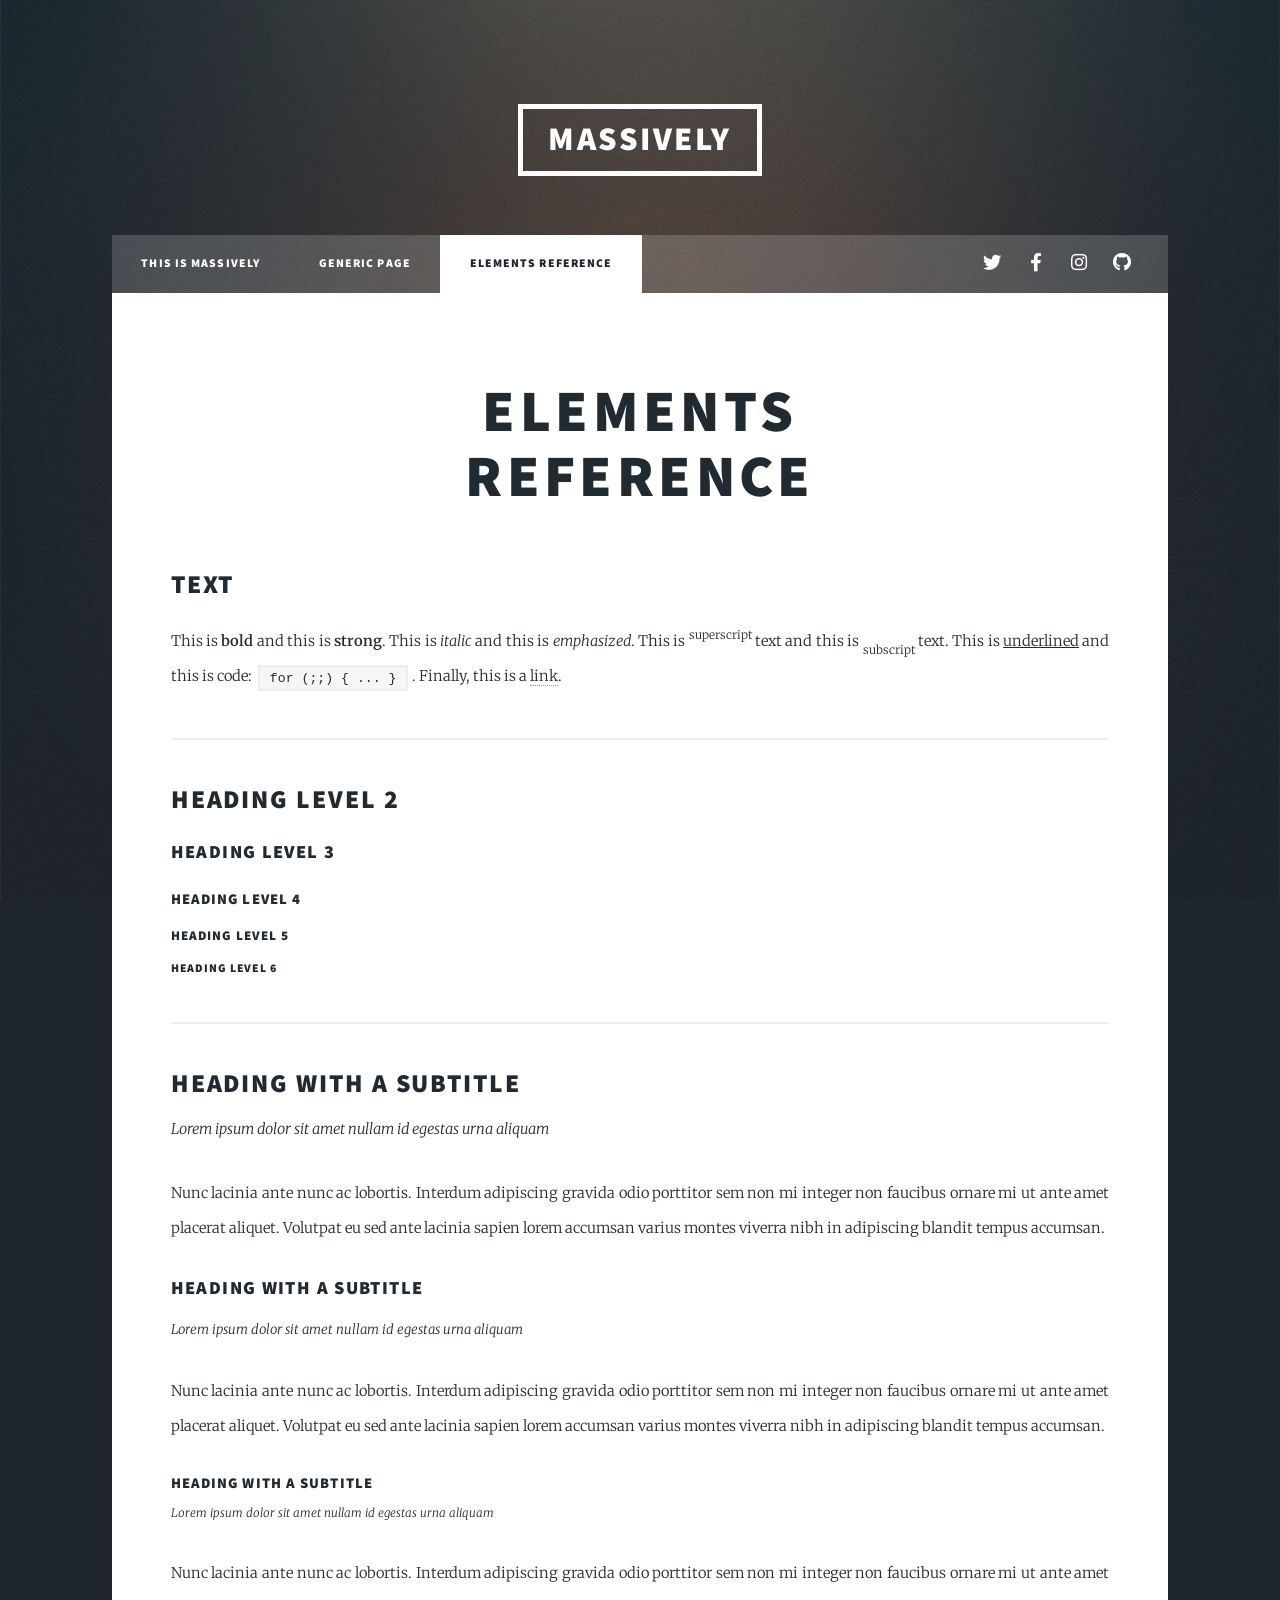
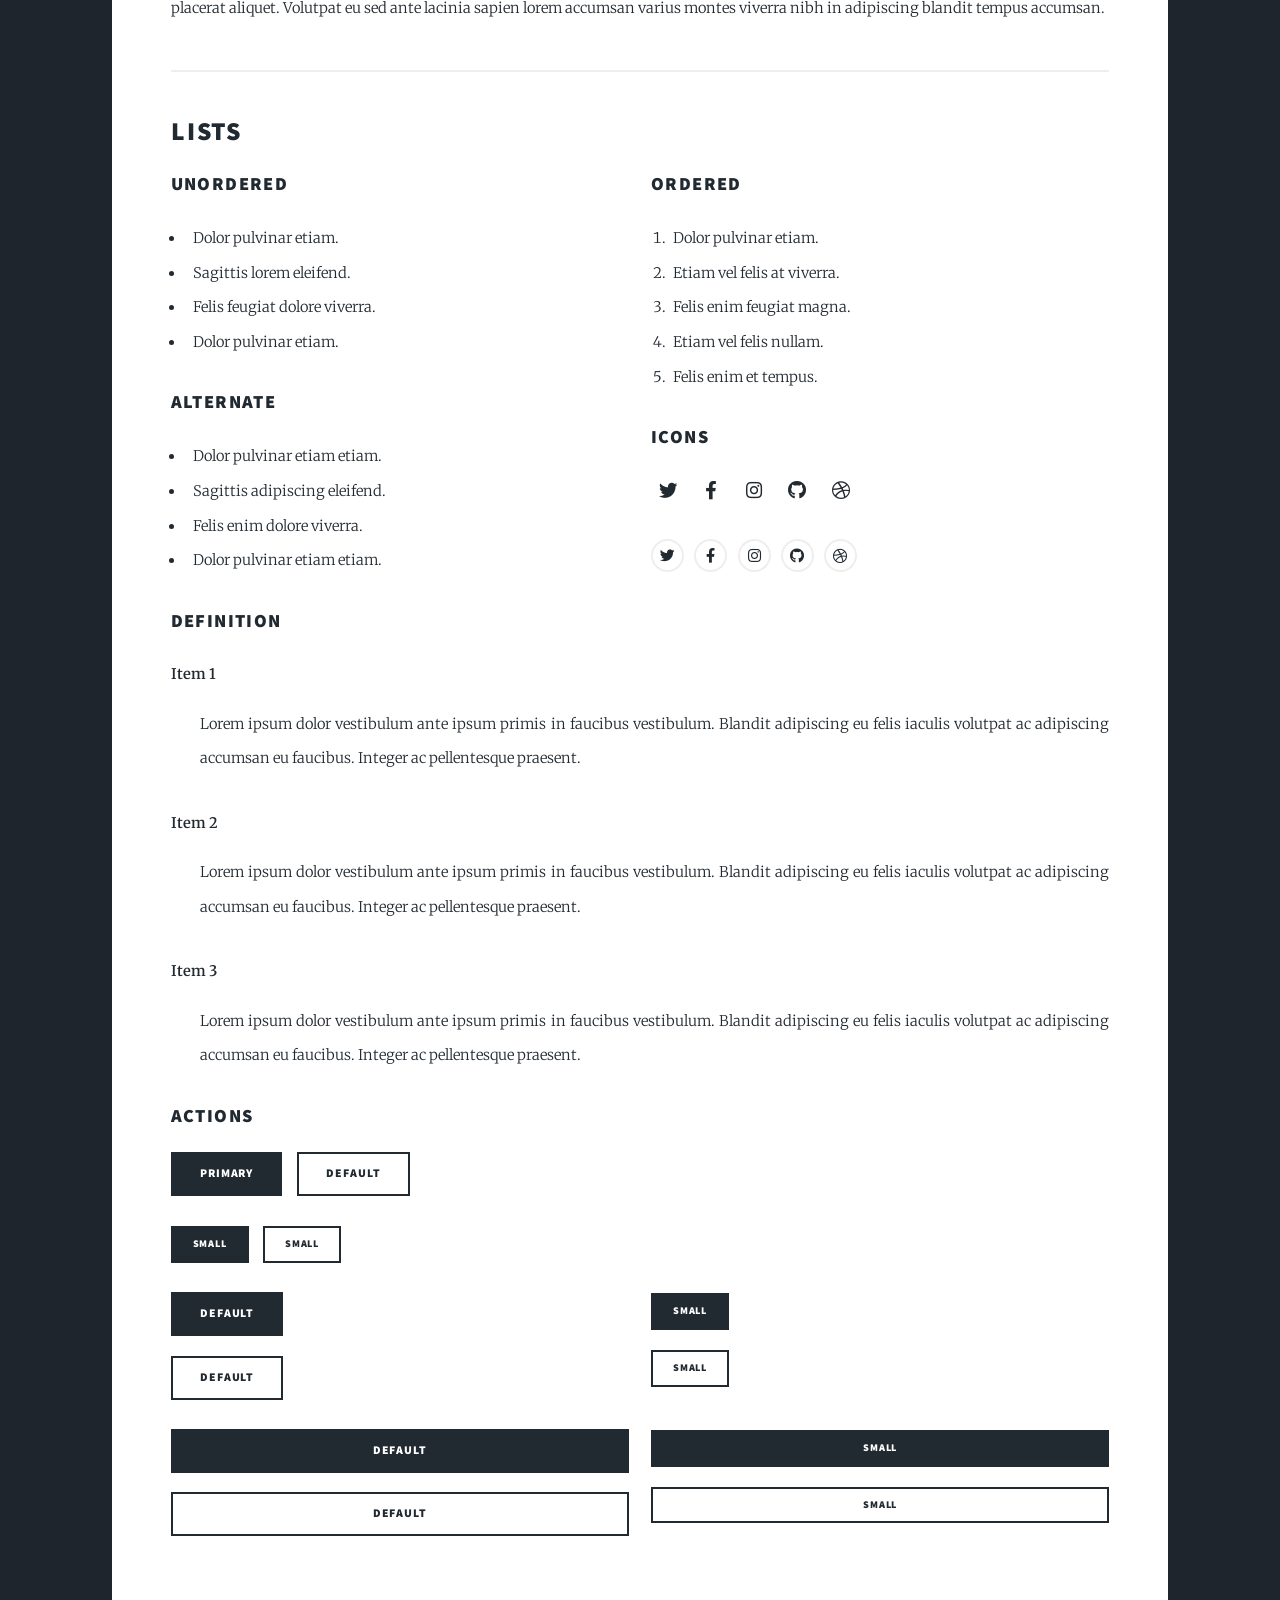
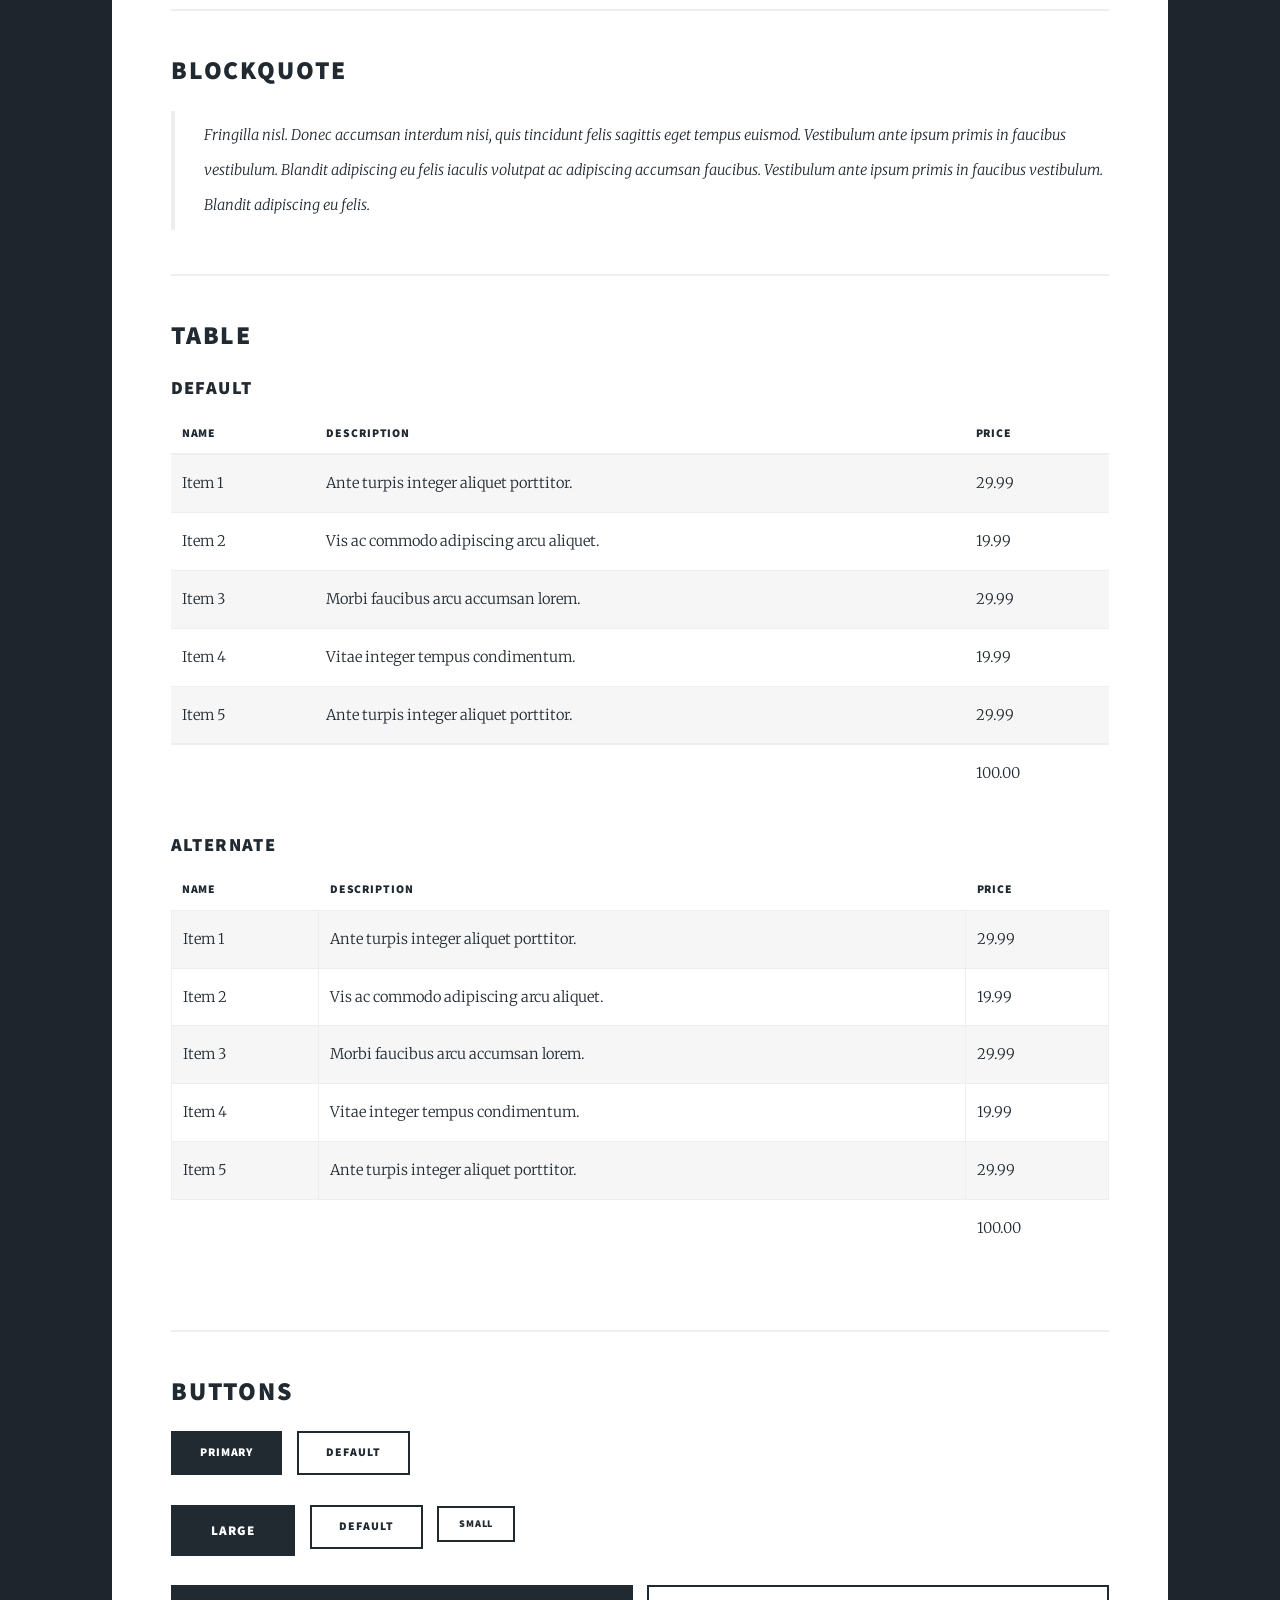
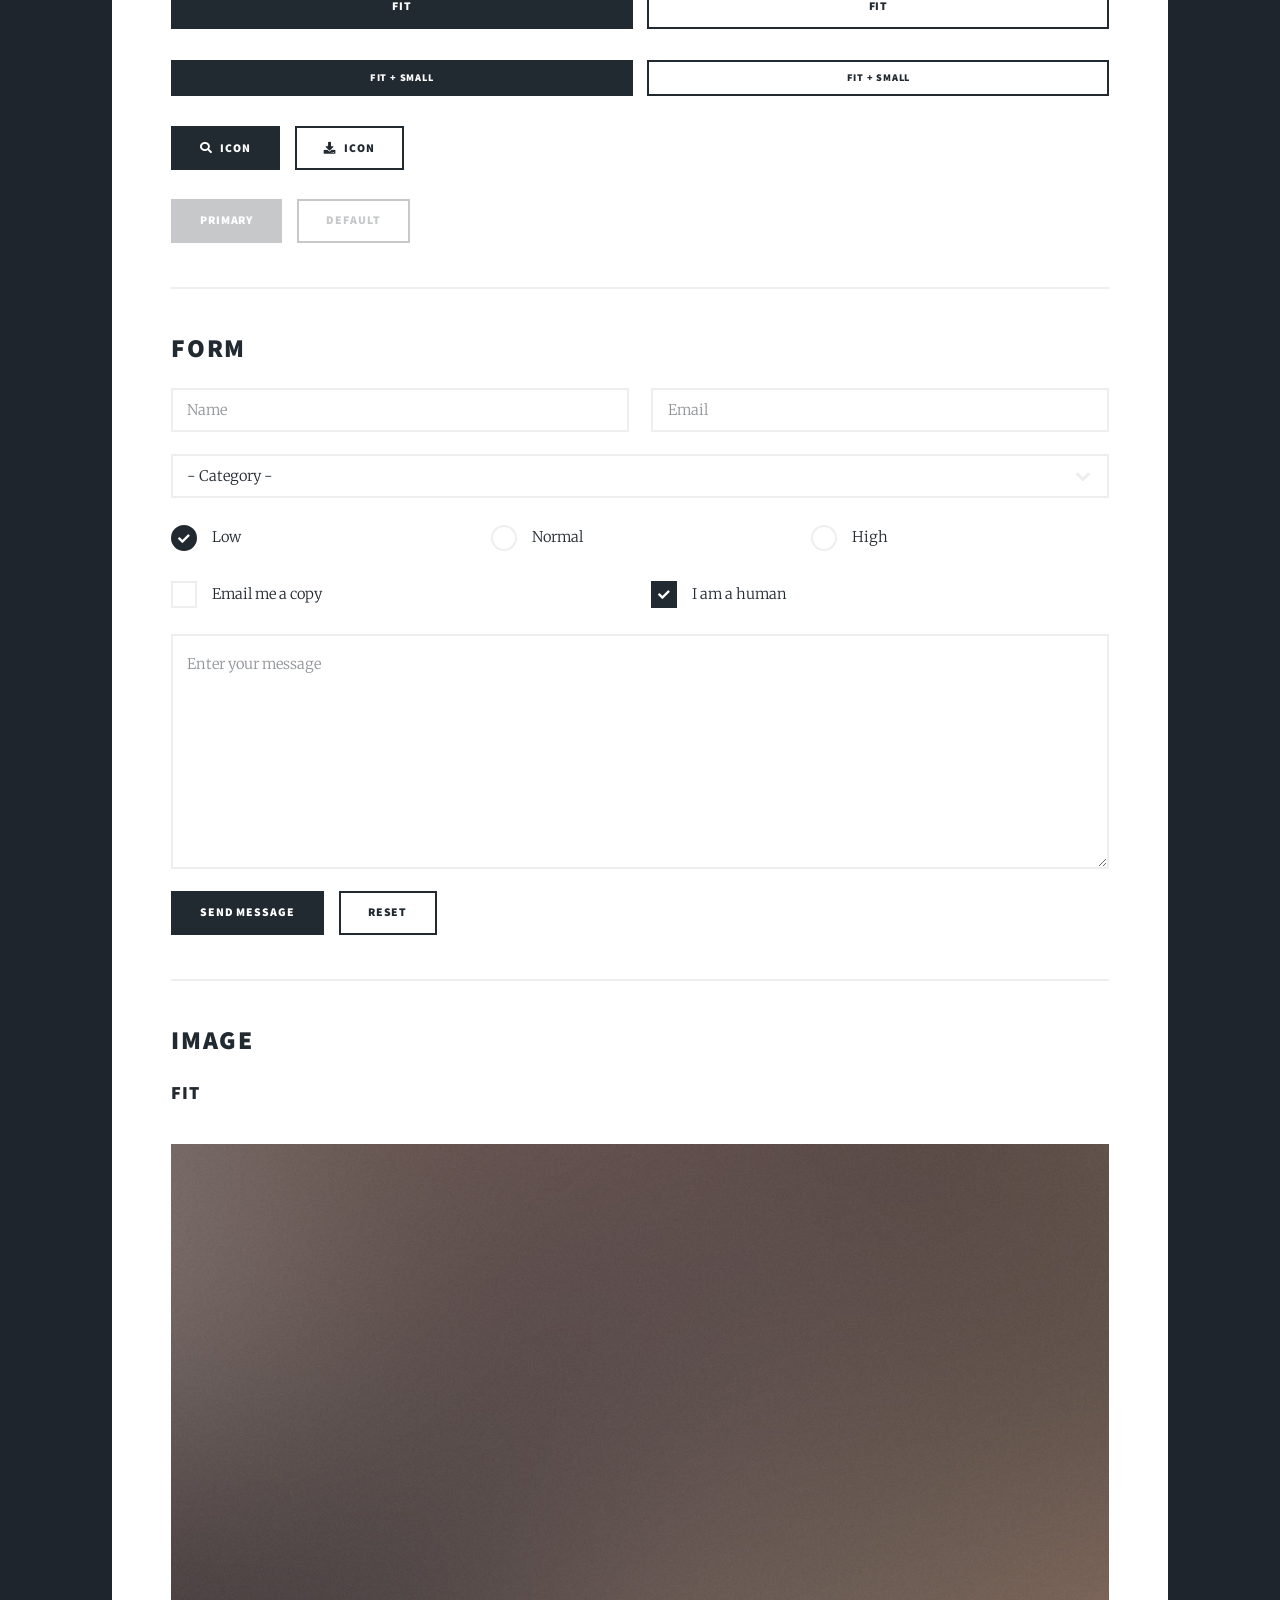
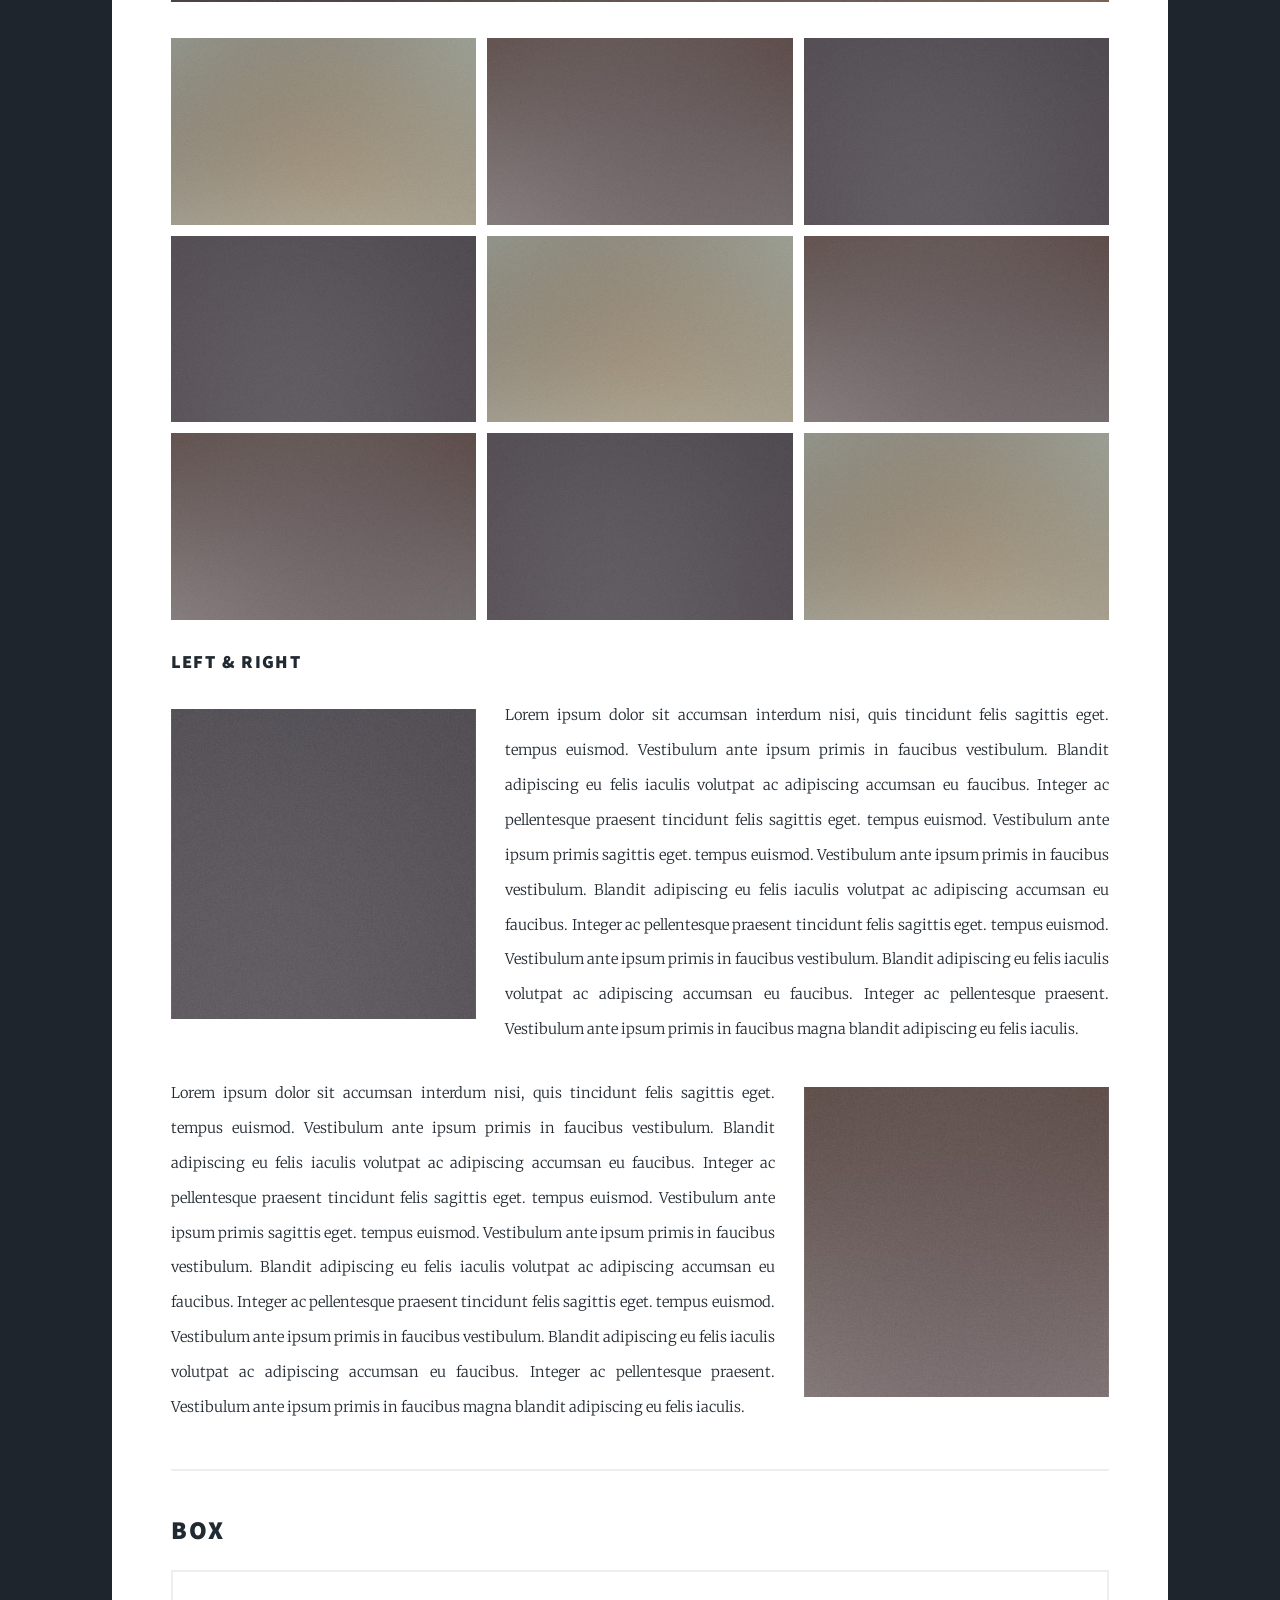
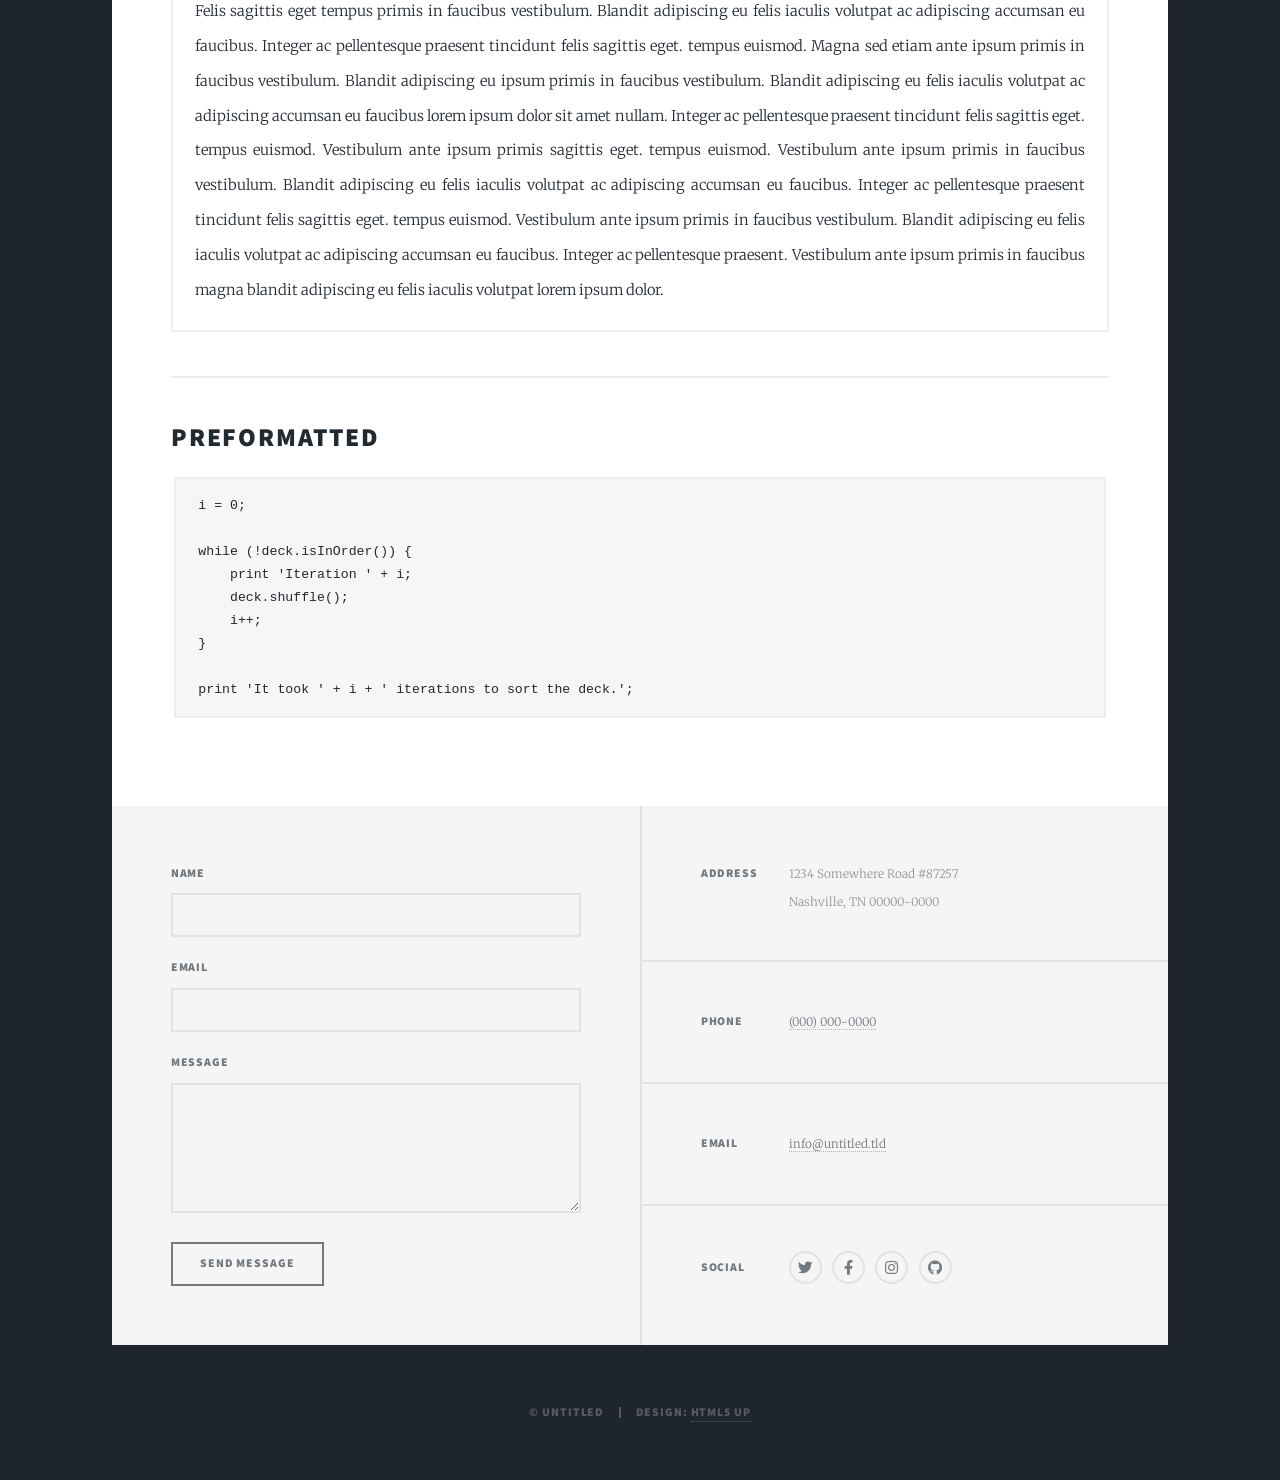
<file: elements.html>
<!DOCTYPE HTML>
<!--
	Massively by HTML5 UP
	html5up.net | @ajlkn
	Free for personal and commercial use under the CCA 3.0 license (html5up.net/license)
-->
<html>
	<head>
		<title>Elements Reference - Massively by HTML5 UP</title>
		<meta charset="utf-8" />
		<meta name="viewport" content="width=device-width, initial-scale=1, user-scalable=no" />
		<link rel="stylesheet" href="assets/css/main.css" />
		<noscript><link rel="stylesheet" href="assets/css/noscript.css" /></noscript>
	</head>
	<body class="is-preload">

		<!-- Wrapper -->
			<div id="wrapper">

				<!-- Header -->
					<header id="header">
						<a href="index.html" class="logo">Massively</a>
					</header>

				<!-- Nav -->
					<nav id="nav">
						<ul class="links">
							<li><a href="index.html">This is Massively</a></li>
							<li><a href="generic.html">Generic Page</a></li>
							<li class="active"><a href="elements.html">Elements Reference</a></li>
						</ul>
						<ul class="icons">
							<li><a href="#" class="icon brands fa-twitter"><span class="label">Twitter</span></a></li>
							<li><a href="#" class="icon brands fa-facebook-f"><span class="label">Facebook</span></a></li>
							<li><a href="#" class="icon brands fa-instagram"><span class="label">Instagram</span></a></li>
							<li><a href="#" class="icon brands fa-github"><span class="label">GitHub</span></a></li>
						</ul>
					</nav>

				<!-- Main -->
					<div id="main">

						<!-- Post -->
							<section class="post">
								<header class="major">
									<h1>Elements<br />
									Reference</h1>
								</header>

								<!-- Text stuff -->
									<h2>Text</h2>
									<p>This is <b>bold</b> and this is <strong>strong</strong>. This is <i>italic</i> and this is <em>emphasized</em>.
									This is <sup>superscript</sup> text and this is <sub>subscript</sub> text.
									This is <u>underlined</u> and this is code: <code>for (;;) { ... }</code>.
									Finally, this is a <a href="#">link</a>.</p>
									<hr />
									<h2>Heading Level 2</h2>
									<h3>Heading Level 3</h3>
									<h4>Heading Level 4</h4>
									<h5>Heading Level 5</h5>
									<h6>Heading Level 6</h6>
									<hr />
									<header>
										<h2>Heading with a Subtitle</h2>
										<p>Lorem ipsum dolor sit amet nullam id egestas urna aliquam</p>
									</header>
									<p>Nunc lacinia ante nunc ac lobortis. Interdum adipiscing gravida odio porttitor sem non mi integer non faucibus ornare mi ut ante amet placerat aliquet. Volutpat eu sed ante lacinia sapien lorem accumsan varius montes viverra nibh in adipiscing blandit tempus accumsan.</p>
									<header>
										<h3>Heading with a Subtitle</h3>
										<p>Lorem ipsum dolor sit amet nullam id egestas urna aliquam</p>
									</header>
									<p>Nunc lacinia ante nunc ac lobortis. Interdum adipiscing gravida odio porttitor sem non mi integer non faucibus ornare mi ut ante amet placerat aliquet. Volutpat eu sed ante lacinia sapien lorem accumsan varius montes viverra nibh in adipiscing blandit tempus accumsan.</p>
									<header>
										<h4>Heading with a Subtitle</h4>
										<p>Lorem ipsum dolor sit amet nullam id egestas urna aliquam</p>
									</header>
									<p>Nunc lacinia ante nunc ac lobortis. Interdum adipiscing gravida odio porttitor sem non mi integer non faucibus ornare mi ut ante amet placerat aliquet. Volutpat eu sed ante lacinia sapien lorem accumsan varius montes viverra nibh in adipiscing blandit tempus accumsan.</p>

									<hr />

								<!-- Lists -->
									<h2>Lists</h2>
									<div class="row">
										<div class="col-6 col-12-small">

											<h3>Unordered</h3>
											<ul>
												<li>Dolor pulvinar etiam.</li>
												<li>Sagittis lorem eleifend.</li>
												<li>Felis feugiat dolore viverra.</li>
												<li>Dolor pulvinar etiam.</li>
											</ul>

											<h3>Alternate</h3>
											<ul class="alt">
												<li>Dolor pulvinar etiam etiam.</li>
												<li>Sagittis adipiscing eleifend.</li>
												<li>Felis enim dolore viverra.</li>
												<li>Dolor pulvinar etiam etiam.</li>
											</ul>

										</div>
										<div class="col-6 col-12-small">

											<h3>Ordered</h3>
											<ol>
												<li>Dolor pulvinar etiam.</li>
												<li>Etiam vel felis at viverra.</li>
												<li>Felis enim feugiat magna.</li>
												<li>Etiam vel felis nullam.</li>
												<li>Felis enim et tempus.</li>
											</ol>

											<h3>Icons</h3>
											<ul class="icons">
												<li><a href="#" class="icon brands fa-twitter"><span class="label">Twitter</span></a></li>
												<li><a href="#" class="icon brands fa-facebook-f"><span class="label">Facebook</span></a></li>
												<li><a href="#" class="icon brands fa-instagram"><span class="label">Instagram</span></a></li>
												<li><a href="#" class="icon brands fa-github"><span class="label">Github</span></a></li>
												<li><a href="#" class="icon brands fa-dribbble"><span class="label">Dribbble</span></a></li>
											</ul>
											<ul class="icons alt">
												<li><a href="#" class="icon brands alt fa-twitter"><span class="label">Twitter</span></a></li>
												<li><a href="#" class="icon brands alt fa-facebook-f"><span class="label">Facebook</span></a></li>
												<li><a href="#" class="icon brands alt fa-instagram"><span class="label">Instagram</span></a></li>
												<li><a href="#" class="icon brands alt fa-github"><span class="label">Github</span></a></li>
												<li><a href="#" class="icon brands alt fa-dribbble"><span class="label">Dribbble</span></a></li>
											</ul>

										</div>
									</div>
									<h3>Definition</h3>
									<dl>
										<dt>Item 1</dt>
										<dd>
											<p>Lorem ipsum dolor vestibulum ante ipsum primis in faucibus vestibulum. Blandit adipiscing eu felis iaculis volutpat ac adipiscing accumsan eu faucibus. Integer ac pellentesque praesent.</p>
										</dd>
										<dt>Item 2</dt>
										<dd>
											<p>Lorem ipsum dolor vestibulum ante ipsum primis in faucibus vestibulum. Blandit adipiscing eu felis iaculis volutpat ac adipiscing accumsan eu faucibus. Integer ac pellentesque praesent.</p>
										</dd>
										<dt>Item 3</dt>
										<dd>
											<p>Lorem ipsum dolor vestibulum ante ipsum primis in faucibus vestibulum. Blandit adipiscing eu felis iaculis volutpat ac adipiscing accumsan eu faucibus. Integer ac pellentesque praesent.</p>
										</dd>
									</dl>

									<h3>Actions</h3>
									<ul class="actions">
										<li><a href="#" class="button primary">Primary</a></li>
										<li><a href="#" class="button">Default</a></li>
									</ul>
									<ul class="actions small">
										<li><a href="#" class="button primary small">Small</a></li>
										<li><a href="#" class="button small">Small</a></li>
									</ul>
									<div class="row">
										<div class="col-6 col-12-small">
											<ul class="actions stacked">
												<li><a href="#" class="button primary">Default</a></li>
												<li><a href="#" class="button">Default</a></li>
											</ul>
										</div>
										<div class="col-6 col-12-small">
											<ul class="actions stacked">
												<li><a href="#" class="button primary small">Small</a></li>
												<li><a href="#" class="button small">Small</a></li>
											</ul>
										</div>
									</div>
									<div class="row">
										<div class="col-6 col-12-small">
											<ul class="actions stacked">
												<li><a href="#" class="button primary fit">Default</a></li>
												<li><a href="#" class="button fit">Default</a></li>
											</ul>
										</div>
										<div class="col-6 col-12-small">
											<ul class="actions stacked">
												<li><a href="#" class="button primary small fit">Small</a></li>
												<li><a href="#" class="button small fit">Small</a></li>
											</ul>
										</div>
									</div>

									<hr />

								<!-- Blockquote -->
									<h2>Blockquote</h2>
									<blockquote>Fringilla nisl. Donec accumsan interdum nisi, quis tincidunt felis sagittis eget tempus euismod. Vestibulum ante ipsum primis in faucibus vestibulum. Blandit adipiscing eu felis iaculis volutpat ac adipiscing accumsan faucibus. Vestibulum ante ipsum primis in faucibus vestibulum. Blandit adipiscing eu felis.</blockquote>

									<hr />

								<!-- Table -->
									<h2>Table</h2>

									<h3>Default</h3>
									<div class="table-wrapper">
										<table>
											<thead>
												<tr>
													<th>Name</th>
													<th>Description</th>
													<th>Price</th>
												</tr>
											</thead>
											<tbody>
												<tr>
													<td>Item 1</td>
													<td>Ante turpis integer aliquet porttitor.</td>
													<td>29.99</td>
												</tr>
												<tr>
													<td>Item 2</td>
													<td>Vis ac commodo adipiscing arcu aliquet.</td>
													<td>19.99</td>
												</tr>
												<tr>
													<td>Item 3</td>
													<td> Morbi faucibus arcu accumsan lorem.</td>
													<td>29.99</td>
												</tr>
												<tr>
													<td>Item 4</td>
													<td>Vitae integer tempus condimentum.</td>
													<td>19.99</td>
												</tr>
												<tr>
													<td>Item 5</td>
													<td>Ante turpis integer aliquet porttitor.</td>
													<td>29.99</td>
												</tr>
											</tbody>
											<tfoot>
												<tr>
													<td colspan="2"></td>
													<td>100.00</td>
												</tr>
											</tfoot>
										</table>
									</div>

									<h3>Alternate</h3>
									<div class="table-wrapper">
										<table class="alt">
											<thead>
												<tr>
													<th>Name</th>
													<th>Description</th>
													<th>Price</th>
												</tr>
											</thead>
											<tbody>
												<tr>
													<td>Item 1</td>
													<td>Ante turpis integer aliquet porttitor.</td>
													<td>29.99</td>
												</tr>
												<tr>
													<td>Item 2</td>
													<td>Vis ac commodo adipiscing arcu aliquet.</td>
													<td>19.99</td>
												</tr>
												<tr>
													<td>Item 3</td>
													<td> Morbi faucibus arcu accumsan lorem.</td>
													<td>29.99</td>
												</tr>
												<tr>
													<td>Item 4</td>
													<td>Vitae integer tempus condimentum.</td>
													<td>19.99</td>
												</tr>
												<tr>
													<td>Item 5</td>
													<td>Ante turpis integer aliquet porttitor.</td>
													<td>29.99</td>
												</tr>
											</tbody>
											<tfoot>
												<tr>
													<td colspan="2"></td>
													<td>100.00</td>
												</tr>
											</tfoot>
										</table>
									</div>

									<hr />

								<!-- Buttons -->
									<h2>Buttons</h2>
									<ul class="actions">
										<li><a href="#" class="button primary">Primary</a></li>
										<li><a href="#" class="button">Default</a></li>
									</ul>
									<ul class="actions">
										<li><a href="#" class="button primary large">Large</a></li>
										<li><a href="#" class="button">Default</a></li>
										<li><a href="#" class="button small">Small</a></li>
									</ul>
									<ul class="actions fit">
										<li><a href="#" class="button primary fit">Fit</a></li>
										<li><a href="#" class="button fit">Fit</a></li>
									</ul>
									<ul class="actions fit small">
										<li><a href="#" class="button primary fit small">Fit + Small</a></li>
										<li><a href="#" class="button fit small">Fit + Small</a></li>
									</ul>
									<ul class="actions">
										<li><a href="#" class="button primary icon solid fa-search">Icon</a></li>
										<li><a href="#" class="button icon solid fa-download">Icon</a></li>
									</ul>
									<ul class="actions">
										<li><span class="button primary disabled">Primary</span></li>
										<li><span class="button disabled">Default</span></li>
									</ul>

									<hr />

								<!-- Form -->
									<h2>Form</h2>

									<form method="post" action="#">
										<div class="row gtr-uniform">
											<div class="col-6 col-12-xsmall">
												<input type="text" name="demo-name" id="demo-name" value="" placeholder="Name" />
											</div>
											<div class="col-6 col-12-xsmall">
												<input type="email" name="demo-email" id="demo-email" value="" placeholder="Email" />
											</div>
											<!-- Break -->
											<div class="col-12">
												<select name="demo-category" id="demo-category">
													<option value="">- Category -</option>
													<option value="1">Manufacturing</option>
													<option value="1">Shipping</option>
													<option value="1">Administration</option>
													<option value="1">Human Resources</option>
												</select>
											</div>
											<!-- Break -->
											<div class="col-4 col-12-small">
												<input type="radio" id="demo-priority-low" name="demo-priority" checked>
												<label for="demo-priority-low">Low</label>
											</div>
											<div class="col-4 col-12-small">
												<input type="radio" id="demo-priority-normal" name="demo-priority">
												<label for="demo-priority-normal">Normal</label>
											</div>
											<div class="col-4 col-12-small">
												<input type="radio" id="demo-priority-high" name="demo-priority">
												<label for="demo-priority-high">High</label>
											</div>
											<!-- Break -->
											<div class="col-6 col-12-small">
												<input type="checkbox" id="demo-copy" name="demo-copy">
												<label for="demo-copy">Email me a copy</label>
											</div>
											<div class="col-6 col-12-small">
												<input type="checkbox" id="demo-human" name="demo-human" checked>
												<label for="demo-human">I am a human</label>
											</div>
											<!-- Break -->
											<div class="col-12">
												<textarea name="demo-message" id="demo-message" placeholder="Enter your message" rows="6"></textarea>
											</div>
											<!-- Break -->
											<div class="col-12">
												<ul class="actions">
													<li><input type="submit" value="Send Message" class="primary" /></li>
													<li><input type="reset" value="Reset" /></li>
												</ul>
											</div>
										</div>
									</form>

									<hr />

								<!-- Image -->
									<h2>Image</h2>

									<h3>Fit</h3>
									<span class="image fit"><img src="images/pic01.jpg" alt="" /></span>
									<div class="box alt">
										<div class="row gtr-50 gtr-uniform">
											<div class="col-4"><span class="image fit"><img src="images/pic02.jpg" alt="" /></span></div>
											<div class="col-4"><span class="image fit"><img src="images/pic03.jpg" alt="" /></span></div>
											<div class="col-4"><span class="image fit"><img src="images/pic04.jpg" alt="" /></span></div>
											<!-- Break -->
											<div class="col-4"><span class="image fit"><img src="images/pic04.jpg" alt="" /></span></div>
											<div class="col-4"><span class="image fit"><img src="images/pic02.jpg" alt="" /></span></div>
											<div class="col-4"><span class="image fit"><img src="images/pic03.jpg" alt="" /></span></div>
											<!-- Break -->
											<div class="col-4"><span class="image fit"><img src="images/pic03.jpg" alt="" /></span></div>
											<div class="col-4"><span class="image fit"><img src="images/pic04.jpg" alt="" /></span></div>
											<div class="col-4"><span class="image fit"><img src="images/pic02.jpg" alt="" /></span></div>
										</div>
									</div>

									<h3>Left &amp; Right</h3>
									<p><span class="image left"><img src="images/pic08.jpg" alt="" /></span>Lorem ipsum dolor sit accumsan interdum nisi, quis tincidunt felis sagittis eget. tempus euismod. Vestibulum ante ipsum primis in faucibus vestibulum. Blandit adipiscing eu felis iaculis volutpat ac adipiscing accumsan eu faucibus. Integer ac pellentesque praesent tincidunt felis sagittis eget. tempus euismod. Vestibulum ante ipsum primis sagittis eget. tempus euismod. Vestibulum ante ipsum primis in faucibus vestibulum. Blandit adipiscing eu felis iaculis volutpat ac adipiscing accumsan eu faucibus. Integer ac pellentesque praesent tincidunt felis sagittis eget. tempus euismod. Vestibulum ante ipsum primis in faucibus vestibulum. Blandit adipiscing eu felis iaculis volutpat ac adipiscing accumsan eu faucibus. Integer ac pellentesque praesent. Vestibulum ante ipsum primis in faucibus magna blandit adipiscing eu felis iaculis.</p>
									<p><span class="image right"><img src="images/pic09.jpg" alt="" /></span>Lorem ipsum dolor sit accumsan interdum nisi, quis tincidunt felis sagittis eget. tempus euismod. Vestibulum ante ipsum primis in faucibus vestibulum. Blandit adipiscing eu felis iaculis volutpat ac adipiscing accumsan eu faucibus. Integer ac pellentesque praesent tincidunt felis sagittis eget. tempus euismod. Vestibulum ante ipsum primis sagittis eget. tempus euismod. Vestibulum ante ipsum primis in faucibus vestibulum. Blandit adipiscing eu felis iaculis volutpat ac adipiscing accumsan eu faucibus. Integer ac pellentesque praesent tincidunt felis sagittis eget. tempus euismod. Vestibulum ante ipsum primis in faucibus vestibulum. Blandit adipiscing eu felis iaculis volutpat ac adipiscing accumsan eu faucibus. Integer ac pellentesque praesent. Vestibulum ante ipsum primis in faucibus magna blandit adipiscing eu felis iaculis.</p>

									<hr />

								<!-- Box -->
									<h2>Box</h2>
									<div class="box">
										<p>Felis sagittis eget tempus primis in faucibus vestibulum. Blandit adipiscing eu felis iaculis volutpat ac adipiscing accumsan eu faucibus. Integer ac pellentesque praesent tincidunt felis sagittis eget. tempus euismod. Magna sed etiam ante ipsum primis in faucibus vestibulum. Blandit adipiscing eu ipsum primis in faucibus vestibulum. Blandit adipiscing eu felis iaculis volutpat ac adipiscing accumsan eu faucibus lorem ipsum dolor sit amet nullam. Integer ac pellentesque praesent tincidunt felis sagittis eget. tempus euismod. Vestibulum ante ipsum primis sagittis eget. tempus euismod. Vestibulum ante ipsum primis in faucibus vestibulum. Blandit adipiscing eu felis iaculis volutpat ac adipiscing accumsan eu faucibus. Integer ac pellentesque praesent tincidunt felis sagittis eget. tempus euismod. Vestibulum ante ipsum primis in faucibus vestibulum. Blandit adipiscing eu felis iaculis volutpat ac adipiscing accumsan eu faucibus. Integer ac pellentesque praesent. Vestibulum ante ipsum primis in faucibus magna blandit adipiscing eu felis iaculis volutpat lorem ipsum dolor.</p>
									</div>

									<hr />

								<!-- Preformatted Code -->
									<h2>Preformatted</h2>
									<pre><code>i = 0;

while (!deck.isInOrder()) {
    print 'Iteration ' + i;
    deck.shuffle();
    i++;
}

print 'It took ' + i + ' iterations to sort the deck.';
</code></pre>

							</section>

					</div>

				<!-- Footer -->
					<footer id="footer">
						<section>
							<form method="post" action="#">
								<div class="fields">
									<div class="field">
										<label for="name">Name</label>
										<input type="text" name="name" id="name" />
									</div>
									<div class="field">
										<label for="email">Email</label>
										<input type="text" name="email" id="email" />
									</div>
									<div class="field">
										<label for="message">Message</label>
										<textarea name="message" id="message" rows="3"></textarea>
									</div>
								</div>
								<ul class="actions">
									<li><input type="submit" value="Send Message" /></li>
								</ul>
							</form>
						</section>
						<section class="split contact">
							<section class="alt">
								<h3>Address</h3>
								<p>1234 Somewhere Road #87257<br />
								Nashville, TN 00000-0000</p>
							</section>
							<section>
								<h3>Phone</h3>
								<p><a href="#">(000) 000-0000</a></p>
							</section>
							<section>
								<h3>Email</h3>
								<p><a href="#">info@untitled.tld</a></p>
							</section>
							<section>
								<h3>Social</h3>
								<ul class="icons alt">
									<li><a href="#" class="icon brands alt fa-twitter"><span class="label">Twitter</span></a></li>
									<li><a href="#" class="icon brands alt fa-facebook-f"><span class="label">Facebook</span></a></li>
									<li><a href="#" class="icon brands alt fa-instagram"><span class="label">Instagram</span></a></li>
									<li><a href="#" class="icon brands alt fa-github"><span class="label">GitHub</span></a></li>
								</ul>
							</section>
						</section>
					</footer>

				<!-- Copyright -->
					<div id="copyright">
						<ul><li>&copy; Untitled</li><li>Design: <a href="https://html5up.net">HTML5 UP</a></li></ul>
					</div>

			</div>

		<!-- Scripts -->
			<script src="assets/js/jquery.min.js"></script>
			<script src="assets/js/jquery.scrollex.min.js"></script>
			<script src="assets/js/jquery.scrolly.min.js"></script>
			<script src="assets/js/browser.min.js"></script>
			<script src="assets/js/breakpoints.min.js"></script>
			<script src="assets/js/util.js"></script>
			<script src="assets/js/main.js"></script>

	</body>
</html>
</file>
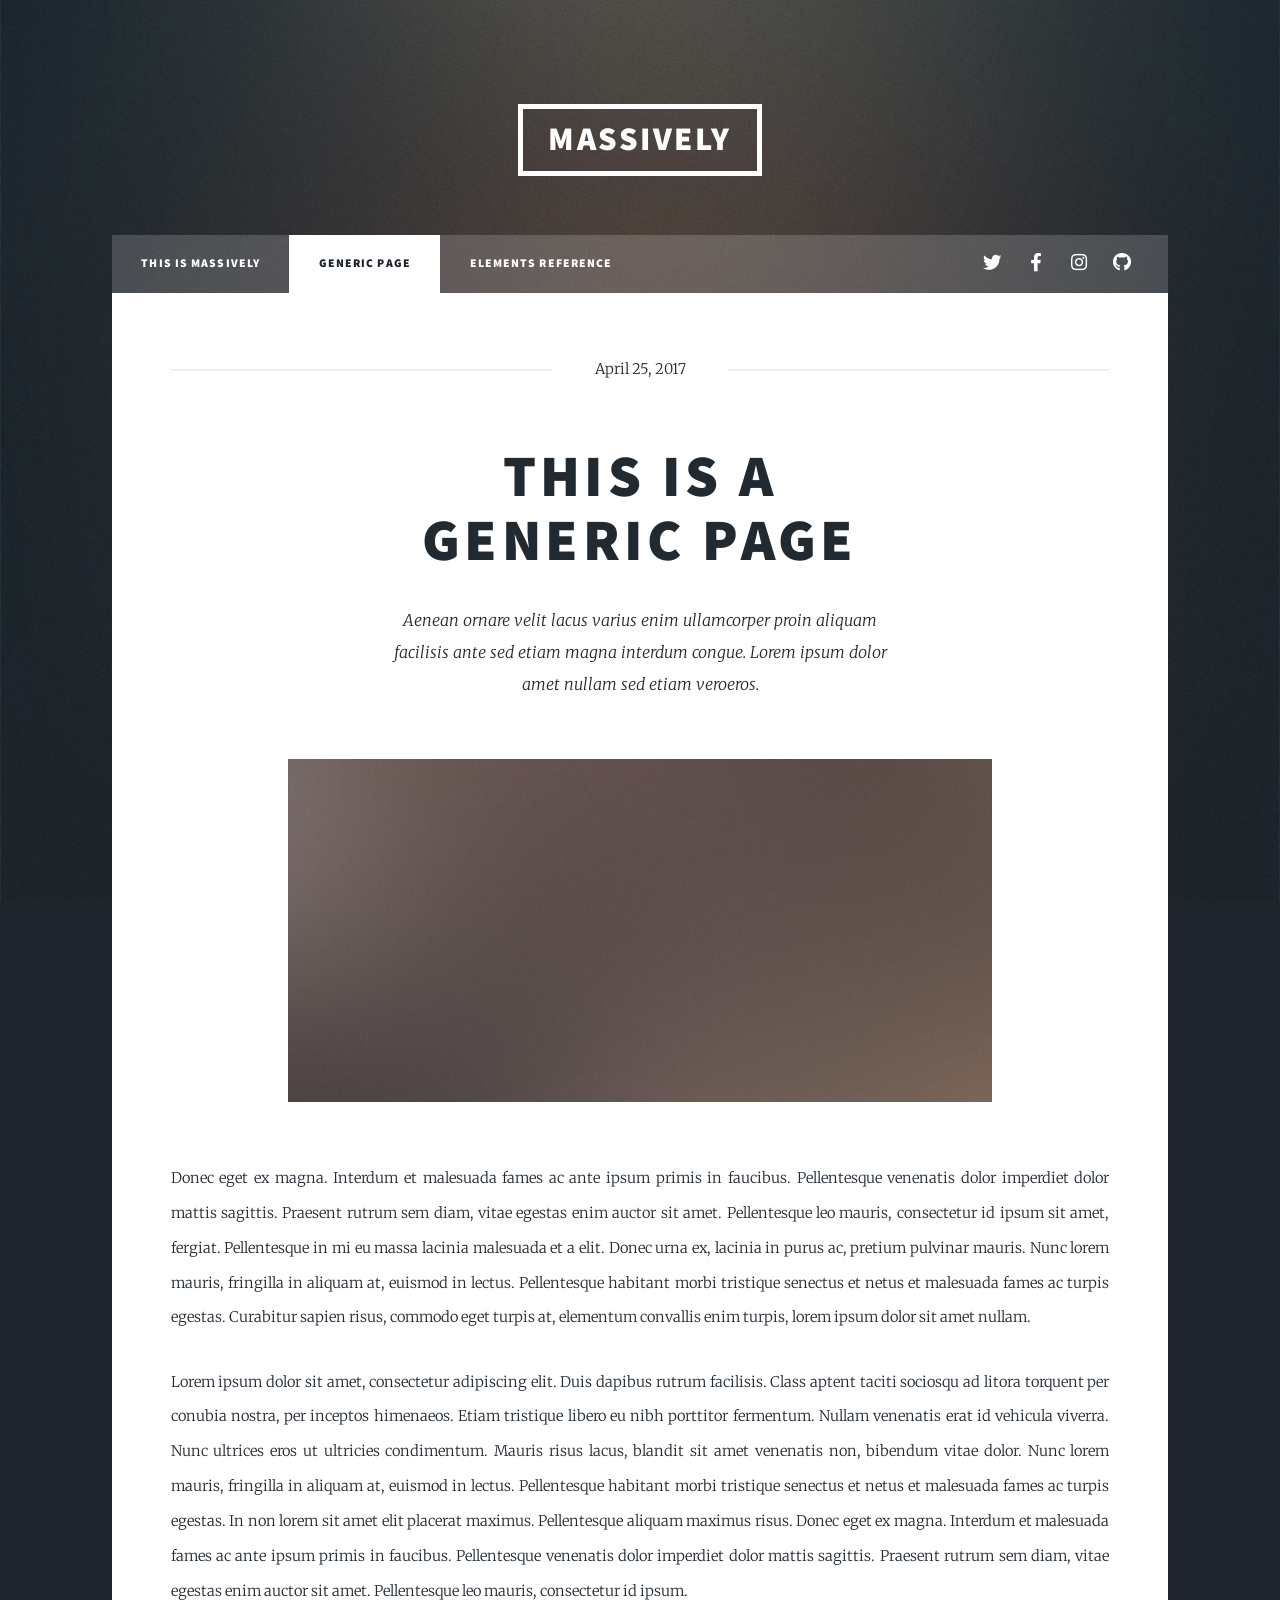
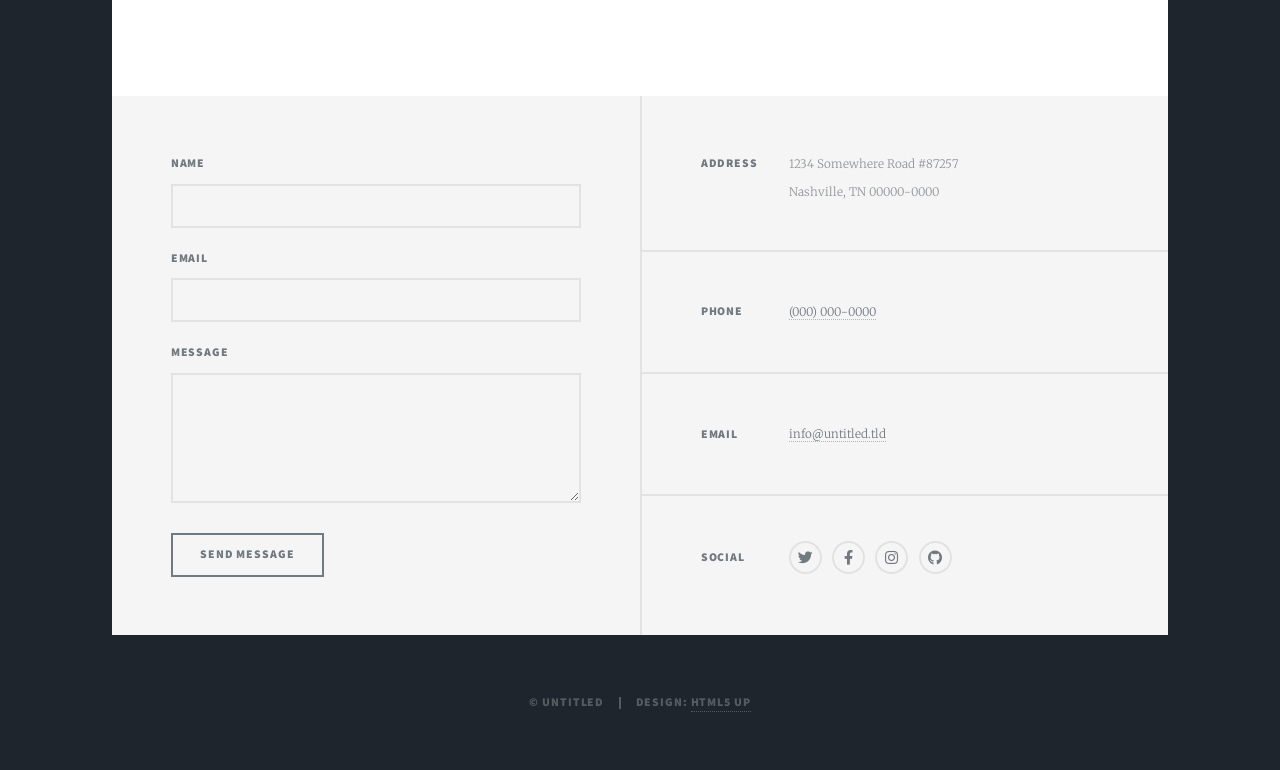
<file: generic.html>
<!DOCTYPE HTML>
<!--
	Massively by HTML5 UP
	html5up.net | @ajlkn
	Free for personal and commercial use under the CCA 3.0 license (html5up.net/license)
-->
<html>
	<head>
		<title>Generic Page - Massively by HTML5 UP</title>
		<meta charset="utf-8" />
		<meta name="viewport" content="width=device-width, initial-scale=1, user-scalable=no" />
		<link rel="stylesheet" href="assets/css/main.css" />
		<noscript><link rel="stylesheet" href="assets/css/noscript.css" /></noscript>
	</head>
	<body class="is-preload">

		<!-- Wrapper -->
			<div id="wrapper">

				<!-- Header -->
					<header id="header">
						<a href="index.html" class="logo">Massively</a>
					</header>

				<!-- Nav -->
					<nav id="nav">
						<ul class="links">
							<li><a href="index.html">This is Massively</a></li>
							<li class="active"><a href="generic.html">Generic Page</a></li>
							<li><a href="elements.html">Elements Reference</a></li>
						</ul>
						<ul class="icons">
							<li><a href="#" class="icon brands fa-twitter"><span class="label">Twitter</span></a></li>
							<li><a href="#" class="icon brands fa-facebook-f"><span class="label">Facebook</span></a></li>
							<li><a href="#" class="icon brands fa-instagram"><span class="label">Instagram</span></a></li>
							<li><a href="#" class="icon brands fa-github"><span class="label">GitHub</span></a></li>
						</ul>
					</nav>

				<!-- Main -->
					<div id="main">

						<!-- Post -->
							<section class="post">
								<header class="major">
									<span class="date">April 25, 2017</span>
									<h1>This is a<br />
									Generic Page</h1>
									<p>Aenean ornare velit lacus varius enim ullamcorper proin aliquam<br />
									facilisis ante sed etiam magna interdum congue. Lorem ipsum dolor<br />
									amet nullam sed etiam veroeros.</p>
								</header>
								<div class="image main"><img src="images/pic01.jpg" alt="" /></div>
								<p>Donec eget ex magna. Interdum et malesuada fames ac ante ipsum primis in faucibus. Pellentesque venenatis dolor imperdiet dolor mattis sagittis. Praesent rutrum sem diam, vitae egestas enim auctor sit amet. Pellentesque leo mauris, consectetur id ipsum sit amet, fergiat. Pellentesque in mi eu massa lacinia malesuada et a elit. Donec urna ex, lacinia in purus ac, pretium pulvinar mauris. Nunc lorem mauris, fringilla in aliquam at, euismod in lectus. Pellentesque habitant morbi tristique senectus et netus et malesuada fames ac turpis egestas. Curabitur sapien risus, commodo eget turpis at, elementum convallis enim turpis, lorem ipsum dolor sit amet nullam.</p>
								<p>Lorem ipsum dolor sit amet, consectetur adipiscing elit. Duis dapibus rutrum facilisis. Class aptent taciti sociosqu ad litora torquent per conubia nostra, per inceptos himenaeos. Etiam tristique libero eu nibh porttitor fermentum. Nullam venenatis erat id vehicula viverra. Nunc ultrices eros ut ultricies condimentum. Mauris risus lacus, blandit sit amet venenatis non, bibendum vitae dolor. Nunc lorem mauris, fringilla in aliquam at, euismod in lectus. Pellentesque habitant morbi tristique senectus et netus et malesuada fames ac turpis egestas. In non lorem sit amet elit placerat maximus. Pellentesque aliquam maximus risus. Donec eget ex magna. Interdum et malesuada fames ac ante ipsum primis in faucibus. Pellentesque venenatis dolor imperdiet dolor mattis sagittis. Praesent rutrum sem diam, vitae egestas enim auctor sit amet. Pellentesque leo mauris, consectetur id ipsum.</p>
							</section>

					</div>

				<!-- Footer -->
					<footer id="footer">
						<section>
							<form method="post" action="#">
								<div class="fields">
									<div class="field">
										<label for="name">Name</label>
										<input type="text" name="name" id="name" />
									</div>
									<div class="field">
										<label for="email">Email</label>
										<input type="text" name="email" id="email" />
									</div>
									<div class="field">
										<label for="message">Message</label>
										<textarea name="message" id="message" rows="3"></textarea>
									</div>
								</div>
								<ul class="actions">
									<li><input type="submit" value="Send Message" /></li>
								</ul>
							</form>
						</section>
						<section class="split contact">
							<section class="alt">
								<h3>Address</h3>
								<p>1234 Somewhere Road #87257<br />
								Nashville, TN 00000-0000</p>
							</section>
							<section>
								<h3>Phone</h3>
								<p><a href="#">(000) 000-0000</a></p>
							</section>
							<section>
								<h3>Email</h3>
								<p><a href="#">info@untitled.tld</a></p>
							</section>
							<section>
								<h3>Social</h3>
								<ul class="icons alt">
									<li><a href="#" class="icon brands alt fa-twitter"><span class="label">Twitter</span></a></li>
									<li><a href="#" class="icon brands alt fa-facebook-f"><span class="label">Facebook</span></a></li>
									<li><a href="#" class="icon brands alt fa-instagram"><span class="label">Instagram</span></a></li>
									<li><a href="#" class="icon brands alt fa-github"><span class="label">GitHub</span></a></li>
								</ul>
							</section>
						</section>
					</footer>

				<!-- Copyright -->
					<div id="copyright">
						<ul><li>&copy; Untitled</li><li>Design: <a href="https://html5up.net">HTML5 UP</a></li></ul>
					</div>

			</div>

		<!-- Scripts -->
			<script src="assets/js/jquery.min.js"></script>
			<script src="assets/js/jquery.scrollex.min.js"></script>
			<script src="assets/js/jquery.scrolly.min.js"></script>
			<script src="assets/js/browser.min.js"></script>
			<script src="assets/js/breakpoints.min.js"></script>
			<script src="assets/js/util.js"></script>
			<script src="assets/js/main.js"></script>

	</body>
</html>
</file>
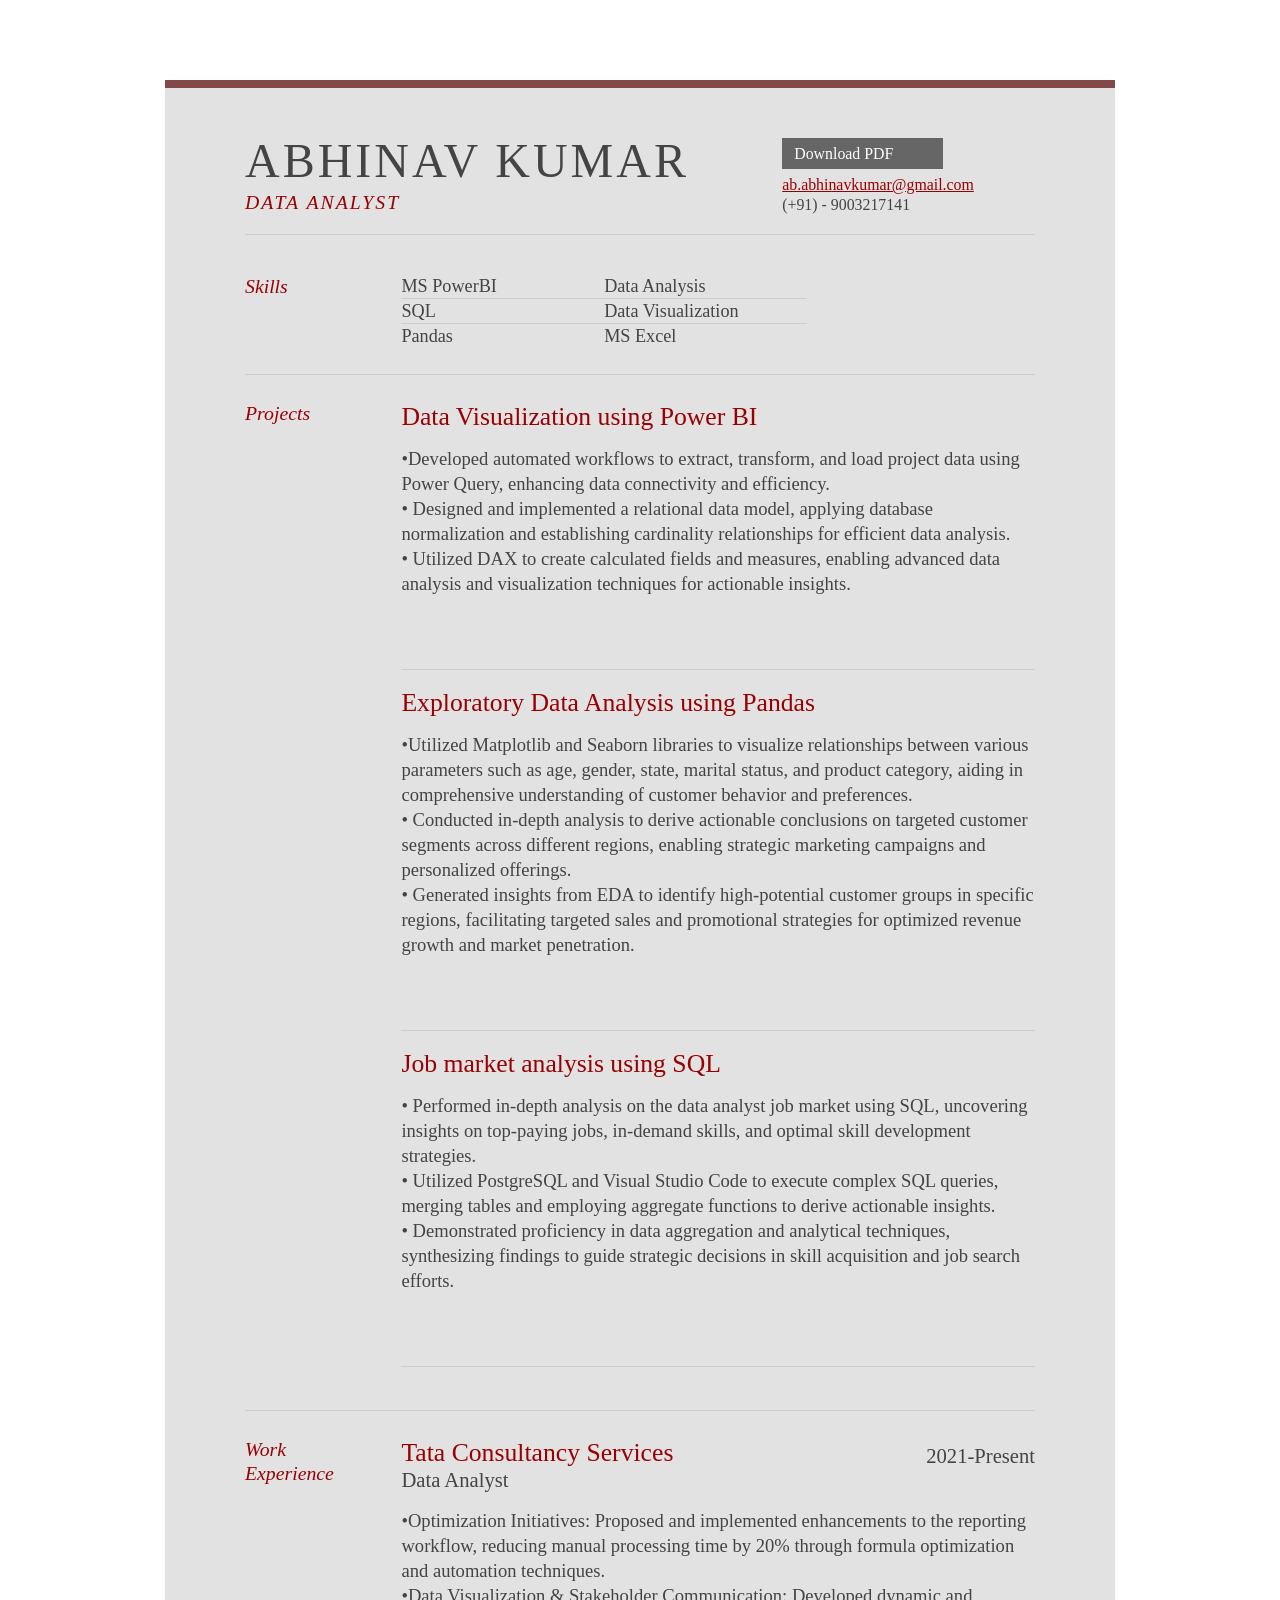
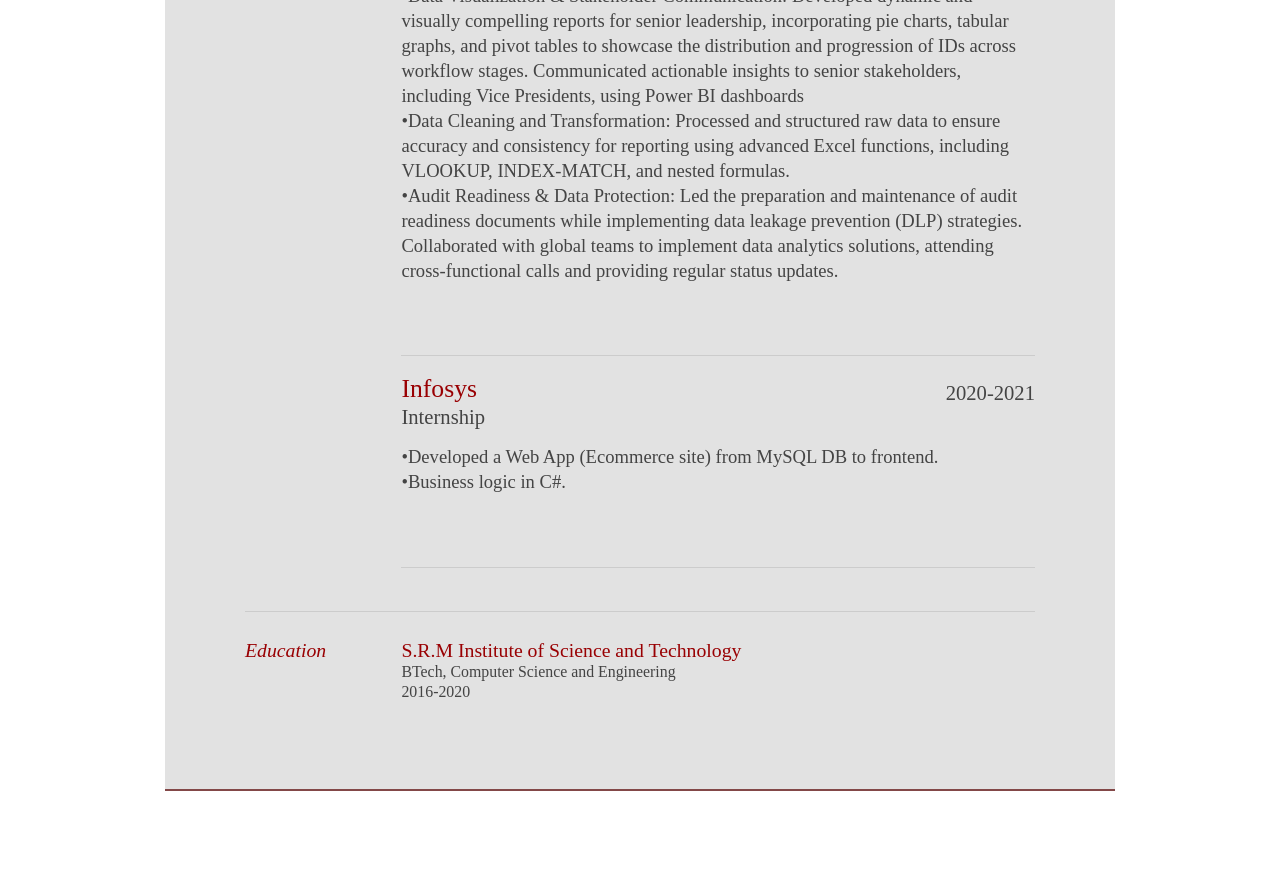
<file: resumeindex.html>
<!DOCTYPE html PUBLIC "-//W3C//DTD XHTML 1.0 Strict//EN" "http://www.w3.org/TR/xhtml1/DTD/xhtml1-strict.dtd">
<html>
<head>
<title>Resume Abhinav Kumar</title>
<meta http-equiv="content-type" content="text/html; charset=utf-8" />
<link rel="stylesheet" type="text/css" href="assets/css/Grid.css" media="all" />
<link rel="stylesheet" type="text/css" href="assets/css/resume.css" media="all" />
</head>
<body>
<div id="doc2" class="yui-t7">
  <div id="inner">
    <div id="hd">
      <div class="yui-gc">
        <div class="yui-u first">
          <h1>Abhinav Kumar
          </h1>
          <h2>Data Analyst</h2>
        </div>
        <div class="yui-u">
          <div class="contact-info">
            <h3><a id="pdf" href="assets\Resume-Data Analyst-Abhinav Kumar.pdf">Download PDF</a></h3>
            <h3><a href="#">ab.abhinavkumar@gmail.com</a></h3>
            <h3>(+91) - 9003217141</h3>
          </div>
          <!--// .contact-info -->
        </div>
      </div>
      <!--// .yui-gc -->
    </div>
    <!--// hd -->
    <div id="bd">
      <div id="yui-main">
        <div class="yui-b"><!--
          <div class="yui-gf">
            <div class="yui-u first">
              <h2>Profile</h2>
            </div>
            <div class="yui-u">
              <p class="enlarge"> Progressively evolve cross-platform ideas before impactful infomediaries. Energistically visualize tactical initiatives before cross-media catalysts for change. </p>
            </div>
          </div>
          // .yui-gf 
          <div class="yui-gf">
            <div class="yui-u first">
              <h2>Skills</h2>
            </div>
            <div class="yui-u">
              <div class="talent">
                <h2>Web Design</h2>
                <p>Assertively exploit wireless initiatives rather than synergistic core competencies. </p>
              </div>
              <div class="talent">
                <h2>Interface Design</h2>
                <p>Credibly streamline mission-critical value with multifunctional functionalities. </p>
              </div>
              <div class="talent">
                <h2>Project Direction</h2>
                <p>Proven ability to lead and manage a wide variety of design and development projects in team and independent situations.</p>
              </div>
            </div>
          </div>
        -->
          <!--// .yui-gf -->
          <div class="yui-gf">
            <div class="yui-u first">
              <h2>Skills</h2>
            </div>
            <div class="yui-u">
              <ul class="talent">
                <li>MS PowerBI</li>
                <li>SQL</li>
                <li class="last">Pandas</li>
              </ul>
              <ul class="talent">
                <li>Data Analysis</li>
                <li>Data Visualization</li>
                <li class="last">MS Excel</li>
              </ul>
            </div>
          </div>
          <div class="yui-gf">
            <div class="yui-u first">
              <h2>Projects</h2>
            </div>
            <!--// .yui-u -->
            <div class="yui-u">
              <div class="job">
                <h2>Data Visualization using Power BI</h2>
                <p>
                  •Developed automated workflows to extract, transform, and load project data using Power Query, enhancing data connectivity and efficiency.<br>
                  •	Designed and implemented a relational data model, applying database normalization and establishing cardinality relationships for efficient data analysis.
                  <br>
                  •	Utilized DAX to create calculated fields and measures, enabling advanced data analysis and visualization techniques for actionable insights. 

                </p>
              </div>
              <div class="job">
                <h2>Exploratory Data Analysis using Pandas</h2>
                <p>
                  •Utilized Matplotlib and Seaborn libraries to visualize relationships between various parameters such as age, gender, state, marital status, and product category, aiding in comprehensive understanding of customer behavior and preferences.
                  <br>
                  •	Conducted in-depth analysis to derive actionable conclusions on targeted customer segments across different regions, enabling strategic marketing campaigns and personalized offerings.<br>
                  •	Generated insights from EDA to identify high-potential customer groups in specific regions, facilitating targeted sales and promotional strategies for optimized revenue growth and market penetration.
                  <br>
                </p>
              </div>
              <div class="job">
                <h2>Job market analysis using SQL</h2>
                <p>
                  •	Performed in-depth analysis on the data analyst job market using SQL, uncovering insights on top-paying jobs, in-demand skills, and optimal skill development strategies.
                  <br>
                  •	Utilized PostgreSQL and Visual Studio Code to execute complex SQL queries, merging tables and employing aggregate functions to derive actionable insights.<br>
                  •	Demonstrated proficiency in data aggregation and analytical techniques, synthesizing findings to guide strategic decisions in skill acquisition and job search efforts.
                  <br>
                </p>
              </div>


            </div>
            <!--// .yui-u -->
          </div>





          <!--// .yui-gf-->
          <div class="yui-gf">
            <div class="yui-u first">
              <h2>Work Experience</h2>
            </div>
            <!--// .yui-u -->
            <div class="yui-u">
              <div class="job">
                <h2>Tata Consultancy Services</h2>
                <h3>Data Analyst</h3>
                <h4>2021-Present</h4>
                <p>•Optimization Initiatives: Proposed and implemented enhancements to the reporting workflow, reducing manual
                  processing time by 20% through formula optimization and automation techniques.<br>
                •Data Visualization & Stakeholder Communication: Developed dynamic and visually compelling reports for senior
                leadership, incorporating pie charts, tabular graphs, and pivot tables to showcase the distribution and progression of IDs across workflow stages. Communicated actionable insights to senior stakeholders, including Vice Presidents, using Power BI dashboards<br>
                •Data Cleaning and Transformation: Processed and structured raw data to ensure accuracy and consistency for
                reporting using advanced Excel functions, including VLOOKUP, INDEX-MATCH, and nested formulas.<br>
                •Audit Readiness & Data Protection: Led the preparation and maintenance of audit readiness documents while
                implementing data leakage prevention (DLP) strategies. Collaborated with global teams to implement data analytics
                solutions, attending cross-functional calls and providing regular status updates.
                   </p>
              </div>
              <div class="job">
                <h2>Infosys</h2>
                <h3>Internship</h3>
                <h4>2020-2021</h4>
                <p>
                •Developed a Web App (Ecommerce site) from MySQL DB to frontend.<br>
                •Business logic in C#. 
              </p>
              </div>
            </div>
            <!--// .yui-u -->
          </div>
          <!--// .yui-gf -->
          <div class="yui-gf last">
            <div class="yui-u first">
              <h2>Education</h2>
            </div>
            <div class="yui-u">
              <h2>S.R.M Institute of Science and Technology</h2>
              <h3>BTech, Computer Science and Engineering </h3>
              <h4>2016-2020</h4>
            </div>
          </div>
          <!--// .yui-gf -->
        </div>
        <!--// .yui-b -->
      </div>
      <!--// yui-main -->
    </div>
    <!--// bd -->
  <!--// footer -->
  </div>
  <!-- // inner -->
</div>
<!--// doc -->
</body>
</html>
</file>
<file: assets/css/Grid.css>
/*
Copyright (c) 2009, Yahoo! Inc. All rights reserved.
Code licensed under the BSD License:
http://developer.yahoo.net/yui/license.txt
version: 2.7.0
*/
html{color:#000;background:#FFF;}body,div,dl,dt,dd,ul,ol,li,h1,h2,h3,h4,h5,h6,pre,code,form,fieldset,legend,input,button,textarea,p,blockquote,th,td{margin:0;padding:0;}table{border-collapse:collapse;border-spacing:0;}fieldset,img{border:0;}address,caption,cite,code,dfn,em,strong,th,var,optgroup{font-style:inherit;font-weight:inherit;}del,ins{text-decoration:none;}li{list-style:none;}caption,th{text-align:left;}h1,h2,h3,h4,h5,h6{font-size:100%;font-weight:normal;}q:before,q:after{content:'';}abbr,acronym{border:0;font-variant:normal;}sup{vertical-align:baseline;}sub{vertical-align:baseline;}legend{color:#000;}input,button,textarea,select,optgroup,option{font-family:inherit;font-size:inherit;font-style:inherit;font-weight:inherit;}input,button,textarea,select{*font-size:100%;}body{font:13px/1.231 arial,helvetica,clean,sans-serif;*font-size:small;*font:x-small;}select,input,button,textarea,button{font:99% arial,helvetica,clean,sans-serif;}table{font-size:inherit;font:100%;}pre,code,kbd,samp,tt{font-family:monospace;*font-size:108%;line-height:100%;}body{text-align:center;}#doc,#doc2,#doc3,#doc4,.yui-t1,.yui-t2,.yui-t3,.yui-t4,.yui-t5,.yui-t6,.yui-t7{margin:auto;text-align:left;width:57.69em;*width:56.25em;}#doc2{width:73.076em;*width:71.25em;}#doc3{margin:auto 10px;width:auto;}#doc4{width:74.923em;*width:73.05em;}.yui-b{position:relative;}.yui-b{_position:static;}#yui-main .yui-b{position:static;}#yui-main,.yui-g .yui-u .yui-g{width:100%;}.yui-t1 #yui-main,.yui-t2 #yui-main,.yui-t3 #yui-main{float:right;margin-left:-25em;}.yui-t4 #yui-main,.yui-t5 #yui-main,.yui-t6 #yui-main{float:left;margin-right:-25em;}.yui-t1 .yui-b{float:left;width:12.30769em;*width:12.00em;}.yui-t1 #yui-main .yui-b{margin-left:13.30769em;*margin-left:13.05em;}.yui-t2 .yui-b{float:left;width:13.8461em;*width:13.50em;}.yui-t2 #yui-main .yui-b{margin-left:14.8461em;*margin-left:14.55em;}.yui-t3 .yui-b{float:left;width:23.0769em;*width:22.50em;}.yui-t3 #yui-main .yui-b{margin-left:24.0769em;*margin-left:23.62em;}.yui-t4 .yui-b{float:right;width:13.8456em;*width:13.50em;}.yui-t4 #yui-main .yui-b{margin-right:14.8456em;*margin-right:14.55em;}.yui-t5 .yui-b{float:right;width:18.4615em;*width:18.00em;}.yui-t5 #yui-main .yui-b{margin-right:19.4615em;*margin-right:19.125em;}.yui-t6 .yui-b{float:right;width:23.0769em;*width:22.50em;}.yui-t6 #yui-main .yui-b{margin-right:24.0769em;*margin-right:23.62em;}.yui-t7 #yui-main .yui-b{display:block;margin:0 0 1em 0;}#yui-main .yui-b{float:none;width:auto;}.yui-gb .yui-u,.yui-g .yui-gb .yui-u,.yui-gb .yui-g,.yui-gb .yui-gb,.yui-gb .yui-gc,.yui-gb .yui-gd,.yui-gb .yui-ge,.yui-gb .yui-gf,.yui-gc .yui-u,.yui-gc .yui-g,.yui-gd .yui-u{float:left;}.yui-g .yui-u,.yui-g .yui-g,.yui-g .yui-gb,.yui-g .yui-gc,.yui-g .yui-gd,.yui-g .yui-ge,.yui-g .yui-gf,.yui-gc .yui-u,.yui-gd .yui-g,.yui-g .yui-gc .yui-u,.yui-ge .yui-u,.yui-ge .yui-g,.yui-gf .yui-g,.yui-gf .yui-u{float:right;}.yui-g div.first,.yui-gb div.first,.yui-gc div.first,.yui-gd div.first,.yui-ge div.first,.yui-gf div.first,.yui-g .yui-gc div.first,.yui-g .yui-ge div.first,.yui-gc div.first div.first{float:left;}.yui-g .yui-u,.yui-g .yui-g,.yui-g .yui-gb,.yui-g .yui-gc,.yui-g .yui-gd,.yui-g .yui-ge,.yui-g .yui-gf{width:49.1%;}.yui-gb .yui-u,.yui-g .yui-gb .yui-u,.yui-gb .yui-g,.yui-gb .yui-gb,.yui-gb .yui-gc,.yui-gb .yui-gd,.yui-gb .yui-ge,.yui-gb .yui-gf,.yui-gc .yui-u,.yui-gc .yui-g,.yui-gd .yui-u{width:32%;margin-left:1.99%;}.yui-gb .yui-u{*margin-left:1.9%;*width:31.9%;}.yui-gc div.first,.yui-gd .yui-u{width:66%;}.yui-gd div.first{width:32%;}.yui-ge div.first,.yui-gf .yui-u{width:74.2%;}.yui-ge .yui-u,.yui-gf div.first{width:24%;}.yui-g .yui-gb div.first,.yui-gb div.first,.yui-gc div.first,.yui-gd div.first{margin-left:0;}.yui-g .yui-g .yui-u,.yui-gb .yui-g .yui-u,.yui-gc .yui-g .yui-u,.yui-gd .yui-g .yui-u,.yui-ge .yui-g .yui-u,.yui-gf .yui-g .yui-u{width:49%;*width:48.1%;*margin-left:0;}.yui-g .yui-g .yui-u{width:48.1%;}.yui-g .yui-gb div.first,.yui-gb .yui-gb div.first{*margin-right:0;*width:32%;_width:31.7%;}.yui-g .yui-gc div.first,.yui-gd .yui-g{width:66%;}.yui-gb .yui-g div.first{*margin-right:4%;_margin-right:1.3%;}.yui-gb .yui-gc div.first,.yui-gb .yui-gd div.first{*margin-right:0;}.yui-gb .yui-gb .yui-u,.yui-gb .yui-gc .yui-u{*margin-left:1.8%;_margin-left:4%;}.yui-g .yui-gb .yui-u{_margin-left:1.0%;}.yui-gb .yui-gd .yui-u{*width:66%;_width:61.2%;}.yui-gb .yui-gd div.first{*width:31%;_width:29.5%;}.yui-g .yui-gc .yui-u,.yui-gb .yui-gc .yui-u{width:32%;_float:right;margin-right:0;_margin-left:0;}.yui-gb .yui-gc div.first{width:66%;*float:left;*margin-left:0;}.yui-gb .yui-ge .yui-u,.yui-gb .yui-gf .yui-u{margin:0;}.yui-gb .yui-gb .yui-u{_margin-left:.7%;}.yui-gb .yui-g div.first,.yui-gb .yui-gb div.first{*margin-left:0;}.yui-gc .yui-g .yui-u,.yui-gd .yui-g .yui-u{*width:48.1%;*margin-left:0;}.yui-gb .yui-gd div.first{width:32%;}.yui-g .yui-gd div.first{_width:29.9%;}.yui-ge .yui-g{width:24%;}.yui-gf .yui-g{width:74.2%;}.yui-gb .yui-ge div.yui-u,.yui-gb .yui-gf div.yui-u{float:right;}.yui-gb .yui-ge div.first,.yui-gb .yui-gf div.first{float:left;}.yui-gb .yui-ge .yui-u,.yui-gb .yui-gf div.first{*width:24%;_width:20%;}.yui-gb .yui-ge div.first,.yui-gb .yui-gf .yui-u{*width:73.5%;_width:65.5%;}.yui-ge div.first .yui-gd .yui-u{width:65%;}.yui-ge div.first .yui-gd div.first{width:32%;}#hd:after,#bd:after,#ft:after,.yui-g:after,.yui-gb:after,.yui-gc:after,.yui-gd:after,.yui-ge:after,.yui-gf:after{content:".";display:block;height:0;clear:both;visibility:hidden;}#hd,#bd,#ft,.yui-g,.yui-gb,.yui-gc,.yui-gd,.yui-ge,.yui-gf{zoom:1;}
</file>
<file: assets/css/resume.css>
.msg { padding: 10px; background: #222; position: relative; }
.msg h1 { color: #fff;  }
.msg a { margin-left: 20px; background: #408814; color: rgb(183, 148, 148); padding: 4px 8px; text-decoration: none; }
.msg a:hover { background: #266400; }

/* //-- yui-grids style overrides -- */
body { font-family: Trebuchet MS; color: #444; }
#inner { padding: 10px 80px; margin: 80px auto; background: #e2e2e2; border: solid #834848; 
    
    
    border-width: 8px 0 2px 0; }
.yui-gf { margin-bottom: 2em; padding-bottom: 2em; border-bottom: 1px solid #ccc; }

/* //-- header, body, footer -- */
#hd { margin: 2.5em 0 3em 0; padding-bottom: 1.5em; border-bottom: 1px solid #ccc }
#hd h2 { text-transform: uppercase; letter-spacing: 2px; }
#bd, #ft { margin-bottom: 2em; }

/* //-- footer -- */
#ft { padding: 1em 0 5em 0; font-size: 92%; border-top: 1px solid #ccc; text-align: center; }
#ft p { margin-bottom: 0; text-align: center;   }

/* //-- core typography and style -- */
#hd h1 { font-size: 48px; text-transform: uppercase; letter-spacing: 3px; }
h2 { font-size: 152%; color: #990003  }
h3, h4 { font-size: 122%; }
/*h1, h2, h3, h4 { color: #333; }*/
p { font-size: 110%; line-height: 25px; padding-right: 0em;
 }
a { color: #990003 }
a:hover { text-decoration: none; }
strong { font-weight: bold; }
li { line-height: 24px; border-bottom: 1px solid #ccc; }
p.enlarge { font-size: 144%; padding-right: 6.5em; line-height: 24px; }
p.enlarge span { color: #000 }
.contact-info { margin-top: 7px; }
.first h2 { font-style: italic; }
.last { border-bottom: 0 }


/* //-- section styles -- */

a#pdf { display: block; float: left; background: #666; color: white; padding: 6px 50px 6px 12px; margin-bottom: 6px; text-decoration: none;  }
a#pdf:hover { background: #222; }

.job { position: relative; margin-bottom: 1em; padding-bottom: 1em;
    font-size: 130%;   border-bottom: 1px solid #ccc; }
.job h4 { position: absolute; top: 0.35em; right: 0 }
.job p { margin: 0.75em 0 3em 0; }

.last { border: none; }
.skills-list {  }
.skills-list ul { margin: 0; }
.skills-list li { margin: 3px 0; padding: 3px 0; }
.skills-list li span { font-size: 152%; display: block; margin-bottom: -2px; padding: 0 }
.talent { font-size: 140%;width: 32%; float: left }
.talent h2 { margin-bottom: 6px; }

#srt-ttab { margin-bottom: 100px; text-align: center;  }
#srt-ttab img.last { margin-top: 20px }

/* --// override to force 1/8th width grids -- */
.yui-gf .yui-u{width:80.2%;}
.yui-gf div.first{width:12.3%;}
</file>
<file: assets/css/main.css>
@import url(fontawesome-all.min.css);
@import url("https://fonts.googleapis.com/css?family=Merriweather:300,700,300italic,700italic|Source+Sans+Pro:900");

/*
	Massively by HTML5 UP
	html5up.net | @ajlkn
	Free for personal and commercial use under the CCA 3.0 license (html5up.net/license)
*/

html, body, div, span, applet, object,
iframe, h1, h2, h3, h4, h5, h6, p, blockquote,
pre, a, abbr, acronym, address, big, cite,
code, del, dfn, em, img, ins, kbd, q, s, samp,
small, strike, strong, sub, sup, tt, var, b,
u, i, center, dl, dt, dd, ol, ul, li, fieldset,
form, label, legend, table, caption, tbody,
tfoot, thead, tr, th, td, article, aside,
canvas, details, embed, figure, figcaption,
footer, header, hgroup, menu, nav, output, ruby,
section, summary, time, mark, audio, video {
	margin: 0;
	padding: 0;
	border: 0;
	font-size: 100%;
	font: inherit;
	vertical-align: baseline;}

article, aside, details, figcaption, figure,
footer, header, hgroup, menu, nav, section {
	display: block;}

body {
	line-height: 1;
}

ol, ul {
	list-style: none;
}

blockquote, q {
	quotes: none;
}

	blockquote:before, blockquote:after, q:before, q:after {
		content: '';
		content: none;
	}

table {
	border-collapse: collapse;
	border-spacing: 0;
}

body {
	-webkit-text-size-adjust: none;
}

mark {
	background-color: transparent;
	color: inherit;
}

input::-moz-focus-inner {
	border: 0;
	padding: 0;
}

input, select, textarea {
	-moz-appearance: none;
	-webkit-appearance: none;
	-ms-appearance: none;
	appearance: none;
}

/* Basic */

	@-ms-viewport {
		width: device-width;
	}

	body {
		-ms-overflow-style: scrollbar;
	}

	@media screen and (max-width: 480px) {

		html, body {
			min-width: 320px;
		}

	}

	html {
		box-sizing: border-box;
	}

	*, *:before, *:after {
		box-sizing: inherit;
	}

	body {
		background-color: #1e252d;
	}

		body.is-preload *, body.is-preload *:before, body.is-preload *:after {
			-moz-animation: none !important;
			-webkit-animation: none !important;
			-ms-animation: none !important;
			animation: none !important;
			-moz-transition: none !important;
			-webkit-transition: none !important;
			-ms-transition: none !important;
			transition: none !important;
		}

/* Type */

	html {
		font-size: 16pt;
	}

		@media screen and (max-width: 1680px) {

			html {
				font-size: 12pt;
			}

		}

		@media screen and (max-width: 1280px) {

			html {
				font-size: 11pt;
			}

		}

		@media screen and (max-width: 360px) {

			html {
				font-size: 10pt;
			}

		}

	body {
		color: #212931;
	}

	body, input, select, textarea {
		font-family: "Merriweather", Georgia, serif;
		font-weight: 300;
		font-size: 1rem;
		line-height: 2.375;
	}

	a {
		-moz-transition: color 0.2s ease-in-out, background-color 0.2s ease-in-out, border-color 0.2s ease-in-out, box-shadow 0.2s ease-in-out;
		-webkit-transition: color 0.2s ease-in-out, background-color 0.2s ease-in-out, border-color 0.2s ease-in-out, box-shadow 0.2s ease-in-out;
		-ms-transition: color 0.2s ease-in-out, background-color 0.2s ease-in-out, border-color 0.2s ease-in-out, box-shadow 0.2s ease-in-out;
		transition: color 0.2s ease-in-out, background-color 0.2s ease-in-out, border-color 0.2s ease-in-out, box-shadow 0.2s ease-in-out;
		border-bottom: dotted 1px;
		text-decoration: none;
	}

		a:hover {
			border-bottom-color: transparent;
		}

	strong, b {
		font-weight: 600;
	}

	em, i {
		font-style: italic;
	}

	p {
		text-align: justify;
		margin: 0 0 2rem 0;
	}

	h1, h2, h3, h4, h5, h6 {
		font-family: "Source Sans Pro", Helvetica, sans-serif;
		font-weight: 900;
		line-height: 1.5;
		letter-spacing: 0.075em;
		text-transform: uppercase;
		margin: 0 0 1rem 0;
	}

		h1 a, h2 a, h3 a, h4 a, h5 a, h6 a {
			border-bottom: 0;
			color: inherit;
			text-decoration: none;
		}

	h1 {
		font-size: 4rem;
		line-height: 1.1;
		margin: 0 0 2rem 0;
	}

	h2 {
		font-size: 1.75rem;
		line-height: 1.3;
		margin: 0 0 1.5rem 0;
	}

	h3 {
		font-size: 1.25rem;
		margin: 0 0 1.5rem 0;
	}

	h4 {
		font-size: 1rem;
	}

	h5 {
		font-size: 0.9rem;
	}

	h6 {
		font-size: 0.8rem;
	}

	sub {
		font-size: 0.8rem;
		position: relative;
		top: 0.5rem;
	}

	sup {
		font-size: 0.8rem;
		position: relative;
		top: -0.5rem;
	}

	blockquote {
		border-left: solid 4px;
		font-style: italic;
		margin: 0 0 2rem 0;
		padding: 0.5rem 0 0.5rem 2rem;
	}

	code {
		border: solid 2px;
		font-family: "Courier New", monospace;
		font-size: 0.9rem;
		margin: 0 0.25rem;
		padding: 0.25rem 0.65rem;
	}

	pre {
		-webkit-overflow-scrolling: touch;
		font-family: "Courier New", monospace;
		font-size: 0.9rem;
		margin: 0 0 2rem 0;
	}

		pre code {
			display: block;
			line-height: 1.75;
			padding: 1rem 1.5rem;
			overflow-x: auto;
		}

	hr {
		border: 0;
		border-bottom: solid 2px;
		margin: 3rem 0;
	}

		hr.major {
			margin: 5rem 0;
		}

	.align-left {
		text-align: left;
	}

	.align-center {
		text-align: center;
	}

	.align-right {
		text-align: right;
	}

	input, select, textarea {
		color: #212931;
	}

	a {
		color: #212931;
		border-bottom-color: rgba(33, 41, 49, 0.5);
	}

		a:hover {
			border-bottom-color: transparent;
			color: #18bfef !important;
		}

	strong, b {
		color: #212931;
	}

	h1, h2, h3, h4, h5, h6 {
		color: #212931;
	}

	blockquote {
		border-left-color: #eeeeee;
	}

	code {
		background: rgba(220, 220, 220, 0.25);
		border-color: #eeeeee;
	}

	hr {
		border-bottom-color: #eeeeee;
	}

/* Row */

	.row {
		display: flex;
		flex-wrap: wrap;
		box-sizing: border-box;
		align-items: stretch;
	}

		.row > * {
			box-sizing: border-box;
		}

		.row.gtr-uniform > * > :last-child {
			margin-bottom: 0;
		}

		.row.aln-left {
			justify-content: flex-start;
		}

		.row.aln-center {
			justify-content: center;
		}

		.row.aln-right {
			justify-content: flex-end;
		}

		.row.aln-top {
			align-items: flex-start;
		}

		.row.aln-middle {
			align-items: center;
		}

		.row.aln-bottom {
			align-items: flex-end;
		}

		.row > .imp {
			order: -1;
		}

		.row > .col-1 {
			width: 8.33333%;
		}

		.row > .off-1 {
			margin-left: 8.33333%;
		}

		.row > .col-2 {
			width: 16.66667%;
		}

		.row > .off-2 {
			margin-left: 16.66667%;
		}

		.row > .col-3 {
			width: 25%;
		}

		.row > .off-3 {
			margin-left: 25%;
		}

		.row > .col-4 {
			width: 33.33333%;
		}

		.row > .off-4 {
			margin-left: 33.33333%;
		}

		.row > .col-5 {
			width: 41.66667%;
		}

		.row > .off-5 {
			margin-left: 41.66667%;
		}

		.row > .col-6 {
			width: 50%;
		}

		.row > .off-6 {
			margin-left: 50%;
		}

		.row > .col-7 {
			width: 58.33333%;
		}

		.row > .off-7 {
			margin-left: 58.33333%;
		}

		.row > .col-8 {
			width: 66.66667%;
		}

		.row > .off-8 {
			margin-left: 66.66667%;
		}

		.row > .col-9 {
			width: 75%;
		}

		.row > .off-9 {
			margin-left: 75%;
		}

		.row > .col-10 {
			width: 83.33333%;
		}

		.row > .off-10 {
			margin-left: 83.33333%;
		}

		.row > .col-11 {
			width: 91.66667%;
		}

		.row > .off-11 {
			margin-left: 91.66667%;
		}

		.row > .col-12 {
			width: 100%;
		}

		.row > .off-12 {
			margin-left: 100%;
		}

		.row.gtr-0 {
			margin-top: 0;
			margin-left: 0rem;
		}

			.row.gtr-0 > * {
				padding: 0 0 0 0rem;
			}

			.row.gtr-0.gtr-uniform {
				margin-top: 0rem;
			}

				.row.gtr-0.gtr-uniform > * {
					padding-top: 0rem;
				}

		.row.gtr-25 {
			margin-top: 0;
			margin-left: -0.375rem;
		}

			.row.gtr-25 > * {
				padding: 0 0 0 0.375rem;
			}

			.row.gtr-25.gtr-uniform {
				margin-top: -0.375rem;
			}

				.row.gtr-25.gtr-uniform > * {
					padding-top: 0.375rem;
				}

		.row.gtr-50 {
			margin-top: 0;
			margin-left: -0.75rem;
		}

			.row.gtr-50 > * {
				padding: 0 0 0 0.75rem;
			}

			.row.gtr-50.gtr-uniform {
				margin-top: -0.75rem;
			}

				.row.gtr-50.gtr-uniform > * {
					padding-top: 0.75rem;
				}

		.row {
			margin-top: 0;
			margin-left: -1.5rem;
		}

			.row > * {
				padding: 0 0 0 1.5rem;
			}

			.row.gtr-uniform {
				margin-top: -1.5rem;
			}

				.row.gtr-uniform > * {
					padding-top: 1.5rem;
				}

		.row.gtr-150 {
			margin-top: 0;
			margin-left: -2.25rem;
		}

			.row.gtr-150 > * {
				padding: 0 0 0 2.25rem;
			}

			.row.gtr-150.gtr-uniform {
				margin-top: -2.25rem;
			}

				.row.gtr-150.gtr-uniform > * {
					padding-top: 2.25rem;
				}

		.row.gtr-200 {
			margin-top: 0;
			margin-left: -3rem;
		}

			.row.gtr-200 > * {
				padding: 0 0 0 3rem;
			}

			.row.gtr-200.gtr-uniform {
				margin-top: -3rem;
			}

				.row.gtr-200.gtr-uniform > * {
					padding-top: 3rem;
				}

		@media screen and (max-width: 1680px) {

			.row {
				display: flex;
				flex-wrap: wrap;
				box-sizing: border-box;
				align-items: stretch;
			}

				.row > * {
					box-sizing: border-box;
				}

				.row.gtr-uniform > * > :last-child {
					margin-bottom: 0;
				}

				.row.aln-left {
					justify-content: flex-start;
				}

				.row.aln-center {
					justify-content: center;
				}

				.row.aln-right {
					justify-content: flex-end;
				}

				.row.aln-top {
					align-items: flex-start;
				}

				.row.aln-middle {
					align-items: center;
				}

				.row.aln-bottom {
					align-items: flex-end;
				}

				.row > .imp-xlarge {
					order: -1;
				}

				.row > .col-1-xlarge {
					width: 8.33333%;
				}

				.row > .off-1-xlarge {
					margin-left: 8.33333%;
				}

				.row > .col-2-xlarge {
					width: 16.66667%;
				}

				.row > .off-2-xlarge {
					margin-left: 16.66667%;
				}

				.row > .col-3-xlarge {
					width: 25%;
				}

				.row > .off-3-xlarge {
					margin-left: 25%;
				}

				.row > .col-4-xlarge {
					width: 33.33333%;
				}

				.row > .off-4-xlarge {
					margin-left: 33.33333%;
				}

				.row > .col-5-xlarge {
					width: 41.66667%;
				}

				.row > .off-5-xlarge {
					margin-left: 41.66667%;
				}

				.row > .col-6-xlarge {
					width: 50%;
				}

				.row > .off-6-xlarge {
					margin-left: 50%;
				}

				.row > .col-7-xlarge {
					width: 58.33333%;
				}

				.row > .off-7-xlarge {
					margin-left: 58.33333%;
				}

				.row > .col-8-xlarge {
					width: 66.66667%;
				}

				.row > .off-8-xlarge {
					margin-left: 66.66667%;
				}

				.row > .col-9-xlarge {
					width: 75%;
				}

				.row > .off-9-xlarge {
					margin-left: 75%;
				}

				.row > .col-10-xlarge {
					width: 83.33333%;
				}

				.row > .off-10-xlarge {
					margin-left: 83.33333%;
				}

				.row > .col-11-xlarge {
					width: 91.66667%;
				}

				.row > .off-11-xlarge {
					margin-left: 91.66667%;
				}

				.row > .col-12-xlarge {
					width: 100%;
				}

				.row > .off-12-xlarge {
					margin-left: 100%;
				}

				.row.gtr-0 {
					margin-top: 0;
					margin-left: 0rem;
				}

					.row.gtr-0 > * {
						padding: 0 0 0 0rem;
					}

					.row.gtr-0.gtr-uniform {
						margin-top: 0rem;
					}

						.row.gtr-0.gtr-uniform > * {
							padding-top: 0rem;
						}

				.row.gtr-25 {
					margin-top: 0;
					margin-left: -0.375rem;
				}

					.row.gtr-25 > * {
						padding: 0 0 0 0.375rem;
					}

					.row.gtr-25.gtr-uniform {
						margin-top: -0.375rem;
					}

						.row.gtr-25.gtr-uniform > * {
							padding-top: 0.375rem;
						}

				.row.gtr-50 {
					margin-top: 0;
					margin-left: -0.75rem;
				}

					.row.gtr-50 > * {
						padding: 0 0 0 0.75rem;
					}

					.row.gtr-50.gtr-uniform {
						margin-top: -0.75rem;
					}

						.row.gtr-50.gtr-uniform > * {
							padding-top: 0.75rem;
						}

				.row {
					margin-top: 0;
					margin-left: -1.5rem;
				}

					.row > * {
						padding: 0 0 0 1.5rem;
					}

					.row.gtr-uniform {
						margin-top: -1.5rem;
					}

						.row.gtr-uniform > * {
							padding-top: 1.5rem;
						}

				.row.gtr-150 {
					margin-top: 0;
					margin-left: -2.25rem;
				}

					.row.gtr-150 > * {
						padding: 0 0 0 2.25rem;
					}

					.row.gtr-150.gtr-uniform {
						margin-top: -2.25rem;
					}

						.row.gtr-150.gtr-uniform > * {
							padding-top: 2.25rem;
						}

				.row.gtr-200 {
					margin-top: 0;
					margin-left: -3rem;
				}

					.row.gtr-200 > * {
						padding: 0 0 0 3rem;
					}

					.row.gtr-200.gtr-uniform {
						margin-top: -3rem;
					}

						.row.gtr-200.gtr-uniform > * {
							padding-top: 3rem;
						}

		}

		@media screen and (max-width: 1280px) {

			.row {
				display: flex;
				flex-wrap: wrap;
				box-sizing: border-box;
				align-items: stretch;
			}

				.row > * {
					box-sizing: border-box;
				}

				.row.gtr-uniform > * > :last-child {
					margin-bottom: 0;
				}

				.row.aln-left {
					justify-content: flex-start;
				}

				.row.aln-center {
					justify-content: center;
				}

				.row.aln-right {
					justify-content: flex-end;
				}

				.row.aln-top {
					align-items: flex-start;
				}

				.row.aln-middle {
					align-items: center;
				}

				.row.aln-bottom {
					align-items: flex-end;
				}

				.row > .imp-large {
					order: -1;
				}

				.row > .col-1-large {
					width: 8.33333%;
				}

				.row > .off-1-large {
					margin-left: 8.33333%;
				}

				.row > .col-2-large {
					width: 16.66667%;
				}

				.row > .off-2-large {
					margin-left: 16.66667%;
				}

				.row > .col-3-large {
					width: 25%;
				}

				.row > .off-3-large {
					margin-left: 25%;
				}

				.row > .col-4-large {
					width: 33.33333%;
				}

				.row > .off-4-large {
					margin-left: 33.33333%;
				}

				.row > .col-5-large {
					width: 41.66667%;
				}

				.row > .off-5-large {
					margin-left: 41.66667%;
				}

				.row > .col-6-large {
					width: 50%;
				}

				.row > .off-6-large {
					margin-left: 50%;
				}

				.row > .col-7-large {
					width: 58.33333%;
				}

				.row > .off-7-large {
					margin-left: 58.33333%;
				}

				.row > .col-8-large {
					width: 66.66667%;
				}

				.row > .off-8-large {
					margin-left: 66.66667%;
				}

				.row > .col-9-large {
					width: 75%;
				}

				.row > .off-9-large {
					margin-left: 75%;
				}

				.row > .col-10-large {
					width: 83.33333%;
				}

				.row > .off-10-large {
					margin-left: 83.33333%;
				}

				.row > .col-11-large {
					width: 91.66667%;
				}

				.row > .off-11-large {
					margin-left: 91.66667%;
				}

				.row > .col-12-large {
					width: 100%;
				}

				.row > .off-12-large {
					margin-left: 100%;
				}

				.row.gtr-0 {
					margin-top: 0;
					margin-left: 0rem;
				}

					.row.gtr-0 > * {
						padding: 0 0 0 0rem;
					}

					.row.gtr-0.gtr-uniform {
						margin-top: 0rem;
					}

						.row.gtr-0.gtr-uniform > * {
							padding-top: 0rem;
						}

				.row.gtr-25 {
					margin-top: 0;
					margin-left: -0.375rem;
				}

					.row.gtr-25 > * {
						padding: 0 0 0 0.375rem;
					}

					.row.gtr-25.gtr-uniform {
						margin-top: -0.375rem;
					}

						.row.gtr-25.gtr-uniform > * {
							padding-top: 0.375rem;
						}

				.row.gtr-50 {
					margin-top: 0;
					margin-left: -0.75rem;
				}

					.row.gtr-50 > * {
						padding: 0 0 0 0.75rem;
					}

					.row.gtr-50.gtr-uniform {
						margin-top: -0.75rem;
					}

						.row.gtr-50.gtr-uniform > * {
							padding-top: 0.75rem;
						}

				.row {
					margin-top: 0;
					margin-left: -1.5rem;
				}

					.row > * {
						padding: 0 0 0 1.5rem;
					}

					.row.gtr-uniform {
						margin-top: -1.5rem;
					}

						.row.gtr-uniform > * {
							padding-top: 1.5rem;
						}

				.row.gtr-150 {
					margin-top: 0;
					margin-left: -2.25rem;
				}

					.row.gtr-150 > * {
						padding: 0 0 0 2.25rem;
					}

					.row.gtr-150.gtr-uniform {
						margin-top: -2.25rem;
					}

						.row.gtr-150.gtr-uniform > * {
							padding-top: 2.25rem;
						}

				.row.gtr-200 {
					margin-top: 0;
					margin-left: -3rem;
				}

					.row.gtr-200 > * {
						padding: 0 0 0 3rem;
					}

					.row.gtr-200.gtr-uniform {
						margin-top: -3rem;
					}

						.row.gtr-200.gtr-uniform > * {
							padding-top: 3rem;
						}

		}

		@media screen and (max-width: 980px) {

			.row {
				display: flex;
				flex-wrap: wrap;
				box-sizing: border-box;
				align-items: stretch;
			}

				.row > * {
					box-sizing: border-box;
				}

				.row.gtr-uniform > * > :last-child {
					margin-bottom: 0;
				}

				.row.aln-left {
					justify-content: flex-start;
				}

				.row.aln-center {
					justify-content: center;
				}

				.row.aln-right {
					justify-content: flex-end;
				}

				.row.aln-top {
					align-items: flex-start;
				}

				.row.aln-middle {
					align-items: center;
				}

				.row.aln-bottom {
					align-items: flex-end;
				}

				.row > .imp-medium {
					order: -1;
				}

				.row > .col-1-medium {
					width: 8.33333%;
				}

				.row > .off-1-medium {
					margin-left: 8.33333%;
				}

				.row > .col-2-medium {
					width: 16.66667%;
				}

				.row > .off-2-medium {
					margin-left: 16.66667%;
				}

				.row > .col-3-medium {
					width: 25%;
				}

				.row > .off-3-medium {
					margin-left: 25%;
				}

				.row > .col-4-medium {
					width: 33.33333%;
				}

				.row > .off-4-medium {
					margin-left: 33.33333%;
				}

				.row > .col-5-medium {
					width: 41.66667%;
				}

				.row > .off-5-medium {
					margin-left: 41.66667%;
				}

				.row > .col-6-medium {
					width: 50%;
				}

				.row > .off-6-medium {
					margin-left: 50%;
				}

				.row > .col-7-medium {
					width: 58.33333%;
				}

				.row > .off-7-medium {
					margin-left: 58.33333%;
				}

				.row > .col-8-medium {
					width: 66.66667%;
				}

				.row > .off-8-medium {
					margin-left: 66.66667%;
				}

				.row > .col-9-medium {
					width: 75%;
				}

				.row > .off-9-medium {
					margin-left: 75%;
				}

				.row > .col-10-medium {
					width: 83.33333%;
				}

				.row > .off-10-medium {
					margin-left: 83.33333%;
				}

				.row > .col-11-medium {
					width: 91.66667%;
				}

				.row > .off-11-medium {
					margin-left: 91.66667%;
				}

				.row > .col-12-medium {
					width: 100%;
				}

				.row > .off-12-medium {
					margin-left: 100%;
				}

				.row.gtr-0 {
					margin-top: 0;
					margin-left: 0rem;
				}

					.row.gtr-0 > * {
						padding: 0 0 0 0rem;
					}

					.row.gtr-0.gtr-uniform {
						margin-top: 0rem;
					}

						.row.gtr-0.gtr-uniform > * {
							padding-top: 0rem;
						}

				.row.gtr-25 {
					margin-top: 0;
					margin-left: -0.375rem;
				}

					.row.gtr-25 > * {
						padding: 0 0 0 0.375rem;
					}

					.row.gtr-25.gtr-uniform {
						margin-top: -0.375rem;
					}

						.row.gtr-25.gtr-uniform > * {
							padding-top: 0.375rem;
						}

				.row.gtr-50 {
					margin-top: 0;
					margin-left: -0.75rem;
				}

					.row.gtr-50 > * {
						padding: 0 0 0 0.75rem;
					}

					.row.gtr-50.gtr-uniform {
						margin-top: -0.75rem;
					}

						.row.gtr-50.gtr-uniform > * {
							padding-top: 0.75rem;
						}

				.row {
					margin-top: 0;
					margin-left: -1.5rem;
				}

					.row > * {
						padding: 0 0 0 1.5rem;
					}

					.row.gtr-uniform {
						margin-top: -1.5rem;
					}

						.row.gtr-uniform > * {
							padding-top: 1.5rem;
						}

				.row.gtr-150 {
					margin-top: 0;
					margin-left: -2.25rem;
				}

					.row.gtr-150 > * {
						padding: 0 0 0 2.25rem;
					}

					.row.gtr-150.gtr-uniform {
						margin-top: -2.25rem;
					}

						.row.gtr-150.gtr-uniform > * {
							padding-top: 2.25rem;
						}

				.row.gtr-200 {
					margin-top: 0;
					margin-left: -3rem;
				}

					.row.gtr-200 > * {
						padding: 0 0 0 3rem;
					}

					.row.gtr-200.gtr-uniform {
						margin-top: -3rem;
					}

						.row.gtr-200.gtr-uniform > * {
							padding-top: 3rem;
						}

		}

		@media screen and (max-width: 736px) {

			.row {
				display: flex;
				flex-wrap: wrap;
				box-sizing: border-box;
				align-items: stretch;
			}

				.row > * {
					box-sizing: border-box;
				}

				.row.gtr-uniform > * > :last-child {
					margin-bottom: 0;
				}

				.row.aln-left {
					justify-content: flex-start;
				}

				.row.aln-center {
					justify-content: center;
				}

				.row.aln-right {
					justify-content: flex-end;
				}

				.row.aln-top {
					align-items: flex-start;
				}

				.row.aln-middle {
					align-items: center;
				}

				.row.aln-bottom {
					align-items: flex-end;
				}

				.row > .imp-small {
					order: -1;
				}

				.row > .col-1-small {
					width: 8.33333%;
				}

				.row > .off-1-small {
					margin-left: 8.33333%;
				}

				.row > .col-2-small {
					width: 16.66667%;
				}

				.row > .off-2-small {
					margin-left: 16.66667%;
				}

				.row > .col-3-small {
					width: 25%;
				}

				.row > .off-3-small {
					margin-left: 25%;
				}

				.row > .col-4-small {
					width: 33.33333%;
				}

				.row > .off-4-small {
					margin-left: 33.33333%;
				}

				.row > .col-5-small {
					width: 41.66667%;
				}

				.row > .off-5-small {
					margin-left: 41.66667%;
				}

				.row > .col-6-small {
					width: 50%;
				}

				.row > .off-6-small {
					margin-left: 50%;
				}

				.row > .col-7-small {
					width: 58.33333%;
				}

				.row > .off-7-small {
					margin-left: 58.33333%;
				}

				.row > .col-8-small {
					width: 66.66667%;
				}

				.row > .off-8-small {
					margin-left: 66.66667%;
				}

				.row > .col-9-small {
					width: 75%;
				}

				.row > .off-9-small {
					margin-left: 75%;
				}

				.row > .col-10-small {
					width: 83.33333%;
				}

				.row > .off-10-small {
					margin-left: 83.33333%;
				}

				.row > .col-11-small {
					width: 91.66667%;
				}

				.row > .off-11-small {
					margin-left: 91.66667%;
				}

				.row > .col-12-small {
					width: 100%;
				}

				.row > .off-12-small {
					margin-left: 100%;
				}

				.row.gtr-0 {
					margin-top: 0;
					margin-left: 0rem;
				}

					.row.gtr-0 > * {
						padding: 0 0 0 0rem;
					}

					.row.gtr-0.gtr-uniform {
						margin-top: 0rem;
					}

						.row.gtr-0.gtr-uniform > * {
							padding-top: 0rem;
						}

				.row.gtr-25 {
					margin-top: 0;
					margin-left: -0.375rem;
				}

					.row.gtr-25 > * {
						padding: 0 0 0 0.375rem;
					}

					.row.gtr-25.gtr-uniform {
						margin-top: -0.375rem;
					}

						.row.gtr-25.gtr-uniform > * {
							padding-top: 0.375rem;
						}

				.row.gtr-50 {
					margin-top: 0;
					margin-left: -0.75rem;
				}

					.row.gtr-50 > * {
						padding: 0 0 0 0.75rem;
					}

					.row.gtr-50.gtr-uniform {
						margin-top: -0.75rem;
					}

						.row.gtr-50.gtr-uniform > * {
							padding-top: 0.75rem;
						}

				.row {
					margin-top: 0;
					margin-left: -1.5rem;
				}

					.row > * {
						padding: 0 0 0 1.5rem;
					}

					.row.gtr-uniform {
						margin-top: -1.5rem;
					}

						.row.gtr-uniform > * {
							padding-top: 1.5rem;
						}

				.row.gtr-150 {
					margin-top: 0;
					margin-left: -2.25rem;
				}

					.row.gtr-150 > * {
						padding: 0 0 0 2.25rem;
					}

					.row.gtr-150.gtr-uniform {
						margin-top: -2.25rem;
					}

						.row.gtr-150.gtr-uniform > * {
							padding-top: 2.25rem;
						}

				.row.gtr-200 {
					margin-top: 0;
					margin-left: -3rem;
				}

					.row.gtr-200 > * {
						padding: 0 0 0 3rem;
					}

					.row.gtr-200.gtr-uniform {
						margin-top: -3rem;
					}

						.row.gtr-200.gtr-uniform > * {
							padding-top: 3rem;
						}

		}

		@media screen and (max-width: 480px) {

			.row {
				display: flex;
				flex-wrap: wrap;
				box-sizing: border-box;
				align-items: stretch;
			}

				.row > * {
					box-sizing: border-box;
				}

				.row.gtr-uniform > * > :last-child {
					margin-bottom: 0;
				}

				.row.aln-left {
					justify-content: flex-start;
				}

				.row.aln-center {
					justify-content: center;
				}

				.row.aln-right {
					justify-content: flex-end;
				}

				.row.aln-top {
					align-items: flex-start;
				}

				.row.aln-middle {
					align-items: center;
				}

				.row.aln-bottom {
					align-items: flex-end;
				}

				.row > .imp-xsmall {
					order: -1;
				}

				.row > .col-1-xsmall {
					width: 8.33333%;
				}

				.row > .off-1-xsmall {
					margin-left: 8.33333%;
				}

				.row > .col-2-xsmall {
					width: 16.66667%;
				}

				.row > .off-2-xsmall {
					margin-left: 16.66667%;
				}

				.row > .col-3-xsmall {
					width: 25%;
				}

				.row > .off-3-xsmall {
					margin-left: 25%;
				}

				.row > .col-4-xsmall {
					width: 33.33333%;
				}

				.row > .off-4-xsmall {
					margin-left: 33.33333%;
				}

				.row > .col-5-xsmall {
					width: 41.66667%;
				}

				.row > .off-5-xsmall {
					margin-left: 41.66667%;
				}

				.row > .col-6-xsmall {
					width: 50%;
				}

				.row > .off-6-xsmall {
					margin-left: 50%;
				}

				.row > .col-7-xsmall {
					width: 58.33333%;
				}

				.row > .off-7-xsmall {
					margin-left: 58.33333%;
				}

				.row > .col-8-xsmall {
					width: 66.66667%;
				}

				.row > .off-8-xsmall {
					margin-left: 66.66667%;
				}

				.row > .col-9-xsmall {
					width: 75%;
				}

				.row > .off-9-xsmall {
					margin-left: 75%;
				}

				.row > .col-10-xsmall {
					width: 83.33333%;
				}

				.row > .off-10-xsmall {
					margin-left: 83.33333%;
				}

				.row > .col-11-xsmall {
					width: 91.66667%;
				}

				.row > .off-11-xsmall {
					margin-left: 91.66667%;
				}

				.row > .col-12-xsmall {
					width: 100%;
				}

				.row > .off-12-xsmall {
					margin-left: 100%;
				}

				.row.gtr-0 {
					margin-top: 0;
					margin-left: 0rem;
				}

					.row.gtr-0 > * {
						padding: 0 0 0 0rem;
					}

					.row.gtr-0.gtr-uniform {
						margin-top: 0rem;
					}

						.row.gtr-0.gtr-uniform > * {
							padding-top: 0rem;
						}

				.row.gtr-25 {
					margin-top: 0;
					margin-left: -0.375rem;
				}

					.row.gtr-25 > * {
						padding: 0 0 0 0.375rem;
					}

					.row.gtr-25.gtr-uniform {
						margin-top: -0.375rem;
					}

						.row.gtr-25.gtr-uniform > * {
							padding-top: 0.375rem;
						}

				.row.gtr-50 {
					margin-top: 0;
					margin-left: -0.75rem;
				}

					.row.gtr-50 > * {
						padding: 0 0 0 0.75rem;
					}

					.row.gtr-50.gtr-uniform {
						margin-top: -0.75rem;
					}

						.row.gtr-50.gtr-uniform > * {
							padding-top: 0.75rem;
						}

				.row {
					margin-top: 0;
					margin-left: -1.5rem;
				}

					.row > * {
						padding: 0 0 0 1.5rem;
					}

					.row.gtr-uniform {
						margin-top: -1.5rem;
					}

						.row.gtr-uniform > * {
							padding-top: 1.5rem;
						}

				.row.gtr-150 {
					margin-top: 0;
					margin-left: -2.25rem;
				}

					.row.gtr-150 > * {
						padding: 0 0 0 2.25rem;
					}

					.row.gtr-150.gtr-uniform {
						margin-top: -2.25rem;
					}

						.row.gtr-150.gtr-uniform > * {
							padding-top: 2.25rem;
						}

				.row.gtr-200 {
					margin-top: 0;
					margin-left: -3rem;
				}

					.row.gtr-200 > * {
						padding: 0 0 0 3rem;
					}

					.row.gtr-200.gtr-uniform {
						margin-top: -3rem;
					}

						.row.gtr-200.gtr-uniform > * {
							padding-top: 3rem;
						}

		}

		@media screen and (max-width: 360px) {

			.row {
				display: flex;
				flex-wrap: wrap;
				box-sizing: border-box;
				align-items: stretch;
			}

				.row > * {
					box-sizing: border-box;
				}

				.row.gtr-uniform > * > :last-child {
					margin-bottom: 0;
				}

				.row.aln-left {
					justify-content: flex-start;
				}

				.row.aln-center {
					justify-content: center;
				}

				.row.aln-right {
					justify-content: flex-end;
				}

				.row.aln-top {
					align-items: flex-start;
				}

				.row.aln-middle {
					align-items: center;
				}

				.row.aln-bottom {
					align-items: flex-end;
				}

				.row > .imp-xxsmall {
					order: -1;
				}

				.row > .col-1-xxsmall {
					width: 8.33333%;
				}

				.row > .off-1-xxsmall {
					margin-left: 8.33333%;
				}

				.row > .col-2-xxsmall {
					width: 16.66667%;
				}

				.row > .off-2-xxsmall {
					margin-left: 16.66667%;
				}

				.row > .col-3-xxsmall {
					width: 25%;
				}

				.row > .off-3-xxsmall {
					margin-left: 25%;
				}

				.row > .col-4-xxsmall {
					width: 33.33333%;
				}

				.row > .off-4-xxsmall {
					margin-left: 33.33333%;
				}

				.row > .col-5-xxsmall {
					width: 41.66667%;
				}

				.row > .off-5-xxsmall {
					margin-left: 41.66667%;
				}

				.row > .col-6-xxsmall {
					width: 50%;
				}

				.row > .off-6-xxsmall {
					margin-left: 50%;
				}

				.row > .col-7-xxsmall {
					width: 58.33333%;
				}

				.row > .off-7-xxsmall {
					margin-left: 58.33333%;
				}

				.row > .col-8-xxsmall {
					width: 66.66667%;
				}

				.row > .off-8-xxsmall {
					margin-left: 66.66667%;
				}

				.row > .col-9-xxsmall {
					width: 75%;
				}

				.row > .off-9-xxsmall {
					margin-left: 75%;
				}

				.row > .col-10-xxsmall {
					width: 83.33333%;
				}

				.row > .off-10-xxsmall {
					margin-left: 83.33333%;
				}

				.row > .col-11-xxsmall {
					width: 91.66667%;
				}

				.row > .off-11-xxsmall {
					margin-left: 91.66667%;
				}

				.row > .col-12-xxsmall {
					width: 100%;
				}

				.row > .off-12-xxsmall {
					margin-left: 100%;
				}

				.row.gtr-0 {
					margin-top: 0;
					margin-left: 0rem;
				}

					.row.gtr-0 > * {
						padding: 0 0 0 0rem;
					}

					.row.gtr-0.gtr-uniform {
						margin-top: 0rem;
					}

						.row.gtr-0.gtr-uniform > * {
							padding-top: 0rem;
						}

				.row.gtr-25 {
					margin-top: 0;
					margin-left: -0.375rem;
				}

					.row.gtr-25 > * {
						padding: 0 0 0 0.375rem;
					}

					.row.gtr-25.gtr-uniform {
						margin-top: -0.375rem;
					}

						.row.gtr-25.gtr-uniform > * {
							padding-top: 0.375rem;
						}

				.row.gtr-50 {
					margin-top: 0;
					margin-left: -0.75rem;
				}

					.row.gtr-50 > * {
						padding: 0 0 0 0.75rem;
					}

					.row.gtr-50.gtr-uniform {
						margin-top: -0.75rem;
					}

						.row.gtr-50.gtr-uniform > * {
							padding-top: 0.75rem;
						}

				.row {
					margin-top: 0;
					margin-left: -1.5rem;
				}

					.row > * {
						padding: 0 0 0 1.5rem;
					}

					.row.gtr-uniform {
						margin-top: -1.5rem;
					}

						.row.gtr-uniform > * {
							padding-top: 1.5rem;
						}

				.row.gtr-150 {
					margin-top: 0;
					margin-left: -2.25rem;
				}

					.row.gtr-150 > * {
						padding: 0 0 0 2.25rem;
					}

					.row.gtr-150.gtr-uniform {
						margin-top: -2.25rem;
					}

						.row.gtr-150.gtr-uniform > * {
							padding-top: 2.25rem;
						}

				.row.gtr-200 {
					margin-top: 0;
					margin-left: -3rem;
				}

					.row.gtr-200 > * {
						padding: 0 0 0 3rem;
					}

					.row.gtr-200.gtr-uniform {
						margin-top: -3rem;
					}

						.row.gtr-200.gtr-uniform > * {
							padding-top: 3rem;
						}

		}

/* Box */

	.box {
		border: solid 2px;
		margin-bottom: 2rem;
		padding: 1.5rem;
	}

		.box > :last-child,
		.box > :last-child > :last-child,
		.box > :last-child > :last-child > :last-child {
			margin-bottom: 0;
		}

		.box.alt {
			border: 0;
			border-radius: 0;
			padding: 0;
		}

	.box {
		border-color: #eeeeee;
	}

/* Button */

	input[type="submit"],
	input[type="reset"],
	input[type="button"],
	button,
	.button {
		-moz-appearance: none;
		-webkit-appearance: none;
		-ms-appearance: none;
		appearance: none;
		-moz-transition: background-color 0.2s ease-in-out, box-shadow 0.2s ease-in-out, color 0.2s ease-in-out;
		-webkit-transition: background-color 0.2s ease-in-out, box-shadow 0.2s ease-in-out, color 0.2s ease-in-out;
		-ms-transition: background-color 0.2s ease-in-out, box-shadow 0.2s ease-in-out, color 0.2s ease-in-out;
		transition: background-color 0.2s ease-in-out, box-shadow 0.2s ease-in-out, color 0.2s ease-in-out;
		border: 0;
		border-radius: 0;
		cursor: pointer;
		display: inline-block;
		font-family: "Source Sans Pro", Helvetica, sans-serif;
		font-size: 0.8rem;
		font-weight: 900;
		letter-spacing: 0.075em;
		height: 3rem;
		line-height: 3rem;
		padding: 0 2rem;
		text-align: center;
		text-decoration: none;
		text-transform: uppercase;
		white-space: nowrap;
	}

		input[type="submit"].icon:before,
		input[type="reset"].icon:before,
		input[type="button"].icon:before,
		button.icon:before,
		.button.icon:before {
			margin-right: 0.5rem;
		}

		input[type="submit"].icon.solo,
		input[type="reset"].icon.solo,
		input[type="button"].icon.solo,
		button.icon.solo,
		.button.icon.solo {
			position: relative;
			width: 4rem;
			height: 4rem;
			line-height: 4rem;
			border-radius: 4rem;
			text-indent: 4rem;
			overflow: hidden;
			padding: 0;
			white-space: nowrap;
		}

			input[type="submit"].icon.solo:before,
			input[type="reset"].icon.solo:before,
			input[type="button"].icon.solo:before,
			button.icon.solo:before,
			.button.icon.solo:before {
				position: absolute;
				display: block;
				top: 0;
				left: 0;
				width: inherit;
				height: inherit;
				line-height: inherit;
				font-size: 1.25rem;
				margin-right: 0;
				text-align: center;
				text-indent: 0;
			}

		input[type="submit"].fit,
		input[type="reset"].fit,
		input[type="button"].fit,
		button.fit,
		.button.fit {
			width: 100%;
		}

		input[type="submit"].small,
		input[type="reset"].small,
		input[type="button"].small,
		button.small,
		.button.small {
			font-size: 0.7rem;
			height: 2.5rem;
			line-height: 2.5rem;
			padding: 0 1.5rem;
		}

		input[type="submit"].large,
		input[type="reset"].large,
		input[type="button"].large,
		button.large,
		.button.large {
			font-size: 0.9rem;
			height: 3.5rem;
			line-height: 3.5rem;
			padding: 0 2.75rem;
		}

		@media screen and (max-width: 980px) {

			input[type="submit"],
			input[type="reset"],
			input[type="button"],
			button,
			.button {
				font-size: 0.9rem;
				height: 3.25rem;
				line-height: 3.25rem;
			}

				input[type="submit"].large,
				input[type="reset"].large,
				input[type="button"].large,
				button.large,
				.button.large {
					font-size: 1rem;
					height: 3.75rem;
					line-height: 3.75rem;
				}

		}

		input[type="submit"].disabled, input[type="submit"]:disabled,
		input[type="reset"].disabled,
		input[type="reset"]:disabled,
		input[type="button"].disabled,
		input[type="button"]:disabled,
		button.disabled,
		button:disabled,
		.button.disabled,
		.button:disabled {
			pointer-events: none;
			opacity: 0.25;
		}

	input[type="submit"],
	input[type="reset"],
	input[type="button"],
	button,
	.button {
		background-color: transparent;
		box-shadow: inset 0 0 0 2px #212931;
		color: #212931 !important;
	}

		input[type="submit"]:hover,
		input[type="reset"]:hover,
		input[type="button"]:hover,
		button:hover,
		.button:hover {
			box-shadow: inset 0 0 0 2px #18bfef;
			color: #18bfef !important;
		}

		input[type="submit"].primary,
		input[type="reset"].primary,
		input[type="button"].primary,
		button.primary,
		.button.primary {
			background-color: #212931;
			box-shadow: none;
			color: #ffffff !important;
		}

			input[type="submit"].primary:hover,
			input[type="reset"].primary:hover,
			input[type="button"].primary:hover,
			button.primary:hover,
			.button.primary:hover {
				background-color: #18bfef;
			}

/* Form */

	form {
		margin: 0 0 2rem 0;
	}

		form > :last-child {
			margin-bottom: 0;
		}

		form > .fields {
			display: -moz-flex;
			display: -webkit-flex;
			display: -ms-flex;
			display: flex;
			-moz-flex-wrap: wrap;
			-webkit-flex-wrap: wrap;
			-ms-flex-wrap: wrap;
			flex-wrap: wrap;
			width: calc(100% + 3rem);
			margin: -1.5rem 0 2rem -1.5rem;
		}

			form > .fields > .field {
				-moz-flex-grow: 0;
				-webkit-flex-grow: 0;
				-ms-flex-grow: 0;
				flex-grow: 0;
				-moz-flex-shrink: 0;
				-webkit-flex-shrink: 0;
				-ms-flex-shrink: 0;
				flex-shrink: 0;
				padding: 1.5rem 0 0 1.5rem;
				width: calc(100% - 1.5rem);
			}

				form > .fields > .field.half {
					width: calc(50% - 0.75rem);
				}

				form > .fields > .field.third {
					width: calc(100%/3 - 0.5rem);
				}

				form > .fields > .field.quarter {
					width: calc(25% - 0.375rem);
				}

		@media screen and (max-width: 480px) {

			form > .fields {
				width: calc(100% + 3rem);
				margin: -1.5rem 0 2rem -1.5rem;
			}

				form > .fields > .field {
					padding: 1.5rem 0 0 1.5rem;
					width: calc(100% - 1.5rem);
				}

					form > .fields > .field.half {
						width: calc(100% - 1.5rem);
					}

					form > .fields > .field.third {
						width: calc(100% - 1.5rem);
					}

					form > .fields > .field.quarter {
						width: calc(100% - 1.5rem);
					}

		}

	label {
		display: block;
		font-family: "Source Sans Pro", Helvetica, sans-serif;
		font-weight: 900;
		line-height: 1.5;
		letter-spacing: 0.075em;
		font-size: 0.8rem;
		text-transform: uppercase;
		margin: 0 0 0.75rem 0;
	}

		@media screen and (max-width: 980px) {

			label {
				font-size: 0.9rem;
			}

		}

	input[type="text"],
	input[type="password"],
	input[type="email"],
	select,
	textarea {
		-moz-appearance: none;
		-webkit-appearance: none;
		-ms-appearance: none;
		appearance: none;
		background: transparent;
		border-radius: 0;
		border: solid 2px;
		color: inherit;
		display: block;
		outline: 0;
		padding: 0 1rem;
		text-decoration: none;
		width: 100%;
	}

		input[type="text"]:invalid,
		input[type="password"]:invalid,
		input[type="email"]:invalid,
		select:invalid,
		textarea:invalid {
			box-shadow: none;
		}

	select {
		background-size: 1.25rem;
		background-repeat: no-repeat;
		background-position: calc(100% - 1rem) center;
		height: 3rem;
		padding-right: 3rem;
		text-overflow: ellipsis;
	}

		select:focus::-ms-value {
			background-color: transparent;
		}

		select::-ms-expand {
			display: none;
		}

	input[type="text"],
	input[type="password"],
	input[type="email"],
	select {
		height: 3rem;
	}

	textarea {
		padding: 0.75rem 1rem;
	}

	input[type="checkbox"],
	input[type="radio"] {
		-moz-appearance: none;
		-webkit-appearance: none;
		-ms-appearance: none;
		appearance: none;
		display: block;
		float: left;
		margin-right: -2rem;
		opacity: 0;
		width: 1rem;
		z-index: -1;
	}

		input[type="checkbox"] + label,
		input[type="radio"] + label {
			text-decoration: none;
			cursor: pointer;
			display: inline-block;
			font-size: 1rem;
			letter-spacing: 0;
			font-family: "Merriweather", Georgia, serif;
			text-transform: none;
			font-weight: 300;
			padding-left: 2.8rem;
			padding-right: 1rem;
			position: relative;
		}

			input[type="checkbox"] + label:before,
			input[type="radio"] + label:before {
				-moz-osx-font-smoothing: grayscale;
				-webkit-font-smoothing: antialiased;
				display: inline-block;
				font-style: normal;
				font-variant: normal;
				text-rendering: auto;
				line-height: 1;
				text-transform: none !important;
				font-family: 'Font Awesome 5 Free';
				font-weight: 900;
			}

			input[type="checkbox"] + label:before,
			input[type="radio"] + label:before {
				border-radius: 0;
				border: solid 2px;
				content: '';
				display: inline-block;
				font-size: 0.8rem;
				height: 1.8rem;
				left: 0;
				line-height: 1.65rem;
				position: absolute;
				text-align: center;
				top: -0.125rem;
				width: 1.8rem;
			}

		input[type="checkbox"]:checked + label:before,
		input[type="radio"]:checked + label:before {
			content: '\f00c';
		}

	input[type="checkbox"] + label:before {
		border-radius: 0;
	}

	input[type="radio"] + label:before {
		border-radius: 100%;
	}

	::-webkit-input-placeholder {
		opacity: 1.0;
	}

	:-moz-placeholder {
		opacity: 1.0;
	}

	::-moz-placeholder {
		opacity: 1.0;
	}

	:-ms-input-placeholder {
		opacity: 1.0;
	}

	label {
		color: #212931;
	}

	input[type="text"],
	input[type="password"],
	input[type="email"],
	select,
	textarea {
		border-color: #eeeeee;
	}

		input[type="text"]:focus,
		input[type="password"]:focus,
		input[type="email"]:focus,
		select:focus,
		textarea:focus {
			border-color: #18bfef;
		}

	select {
		background-image: url("data:image/svg+xml;charset=utf8,%3Csvg xmlns='http://www.w3.org/2000/svg' width='40' height='40' preserveAspectRatio='none' viewBox='0 0 40 40'%3E%3Cpath d='M9.4,12.3l10.4,10.4l10.4-10.4c0.2-0.2,0.5-0.4,0.9-0.4c0.3,0,0.6,0.1,0.9,0.4l3.3,3.3c0.2,0.2,0.4,0.5,0.4,0.9 c0,0.4-0.1,0.6-0.4,0.9L20.7,31.9c-0.2,0.2-0.5,0.4-0.9,0.4c-0.3,0-0.6-0.1-0.9-0.4L4.3,17.3c-0.2-0.2-0.4-0.5-0.4-0.9 c0-0.4,0.1-0.6,0.4-0.9l3.3-3.3c0.2-0.2,0.5-0.4,0.9-0.4S9.1,12.1,9.4,12.3z' fill='%23eeeeee' /%3E%3C/svg%3E");
	}

		select option {
			background-color: #ffffff;
			color: #212931;
		}

	.select-wrapper:before {
		color: #eeeeee;
	}

	input[type="checkbox"] + label,
	input[type="radio"] + label {
		color: #212931;
	}

		input[type="checkbox"] + label:before,
		input[type="radio"] + label:before {
			border-color: #eeeeee;
		}

	input[type="checkbox"]:checked + label:before,
	input[type="radio"]:checked + label:before {
		background-color: #212931;
		border-color: #212931;
		color: #ffffff;
	}

	input[type="checkbox"]:focus + label:before,
	input[type="radio"]:focus + label:before {
		border-color: #18bfef;
	}

	::-webkit-input-placeholder {
		color: #909498 !important;
	}

	:-moz-placeholder {
		color: #909498 !important;
	}

	::-moz-placeholder {
		color: #909498 !important;
	}

	:-ms-input-placeholder {
		color: #909498 !important;
	}

	.formerize-placeholder {
		color: #909498 !important;
	}

/* Icon */

	.icon {
		text-decoration: none;
		border-bottom: none;
		position: relative;
	}

		.icon:before {
			-moz-osx-font-smoothing: grayscale;
			-webkit-font-smoothing: antialiased;
			display: inline-block;
			font-style: normal;
			font-variant: normal;
			text-rendering: auto;
			line-height: 1;
			text-transform: none !important;
			font-family: 'Font Awesome 5 Free';
			font-weight: 400;
		}

		.icon > .label {
			display: none;
		}

		.icon:before {
			line-height: inherit;
		}

		.icon.solid:before {
			font-weight: 900;
		}

		.icon.brands:before {
			font-family: 'Font Awesome 5 Brands';
		}

/* Image */

	.image {
		border: 0;
		display: inline-block;
		position: relative;
	}

		.image img {
			display: block;
		}

		.image.left, .image.right {
			max-width: 40%;
		}

			.image.left img, .image.right img {
				width: 100%;
			}

		.image.left {
			float: left;
			margin: 0 2rem 2rem 0;
			top: 0.75rem;
		}

		.image.right {
			float: right;
			margin: 0 0 2rem 2rem;
			top: 0.75rem;
		}

		.image.fit {
			display: block;
			margin: 2.5rem 0;
			width: 100%;
		}

			.image.fit:first-child {
				margin-top: 0;
			}

			.image.fit img {
				width: 100%;
			}

		.image.main {
			display: block;
			
			margin: 4rem 0;
			width: 100%;
		}

			.image.main:first-child {
				margin-top: 0;
			}

			.image.main img {
				width: 75%;
				margin:auto;
			
			}

		@media screen and (max-width: 736px) {

			.image.fit {
				margin: 2rem 0;
			}

			.image.main {
				margin: 2rem 0;
				
			}

		}

	a.image {
		overflow: hidden;
	}

		a.image img {
			-moz-transition: -moz-transform 0.2s ease-out;
			-webkit-transition: -webkit-transform 0.2s ease-out;
			-ms-transition: -ms-transform 0.2s ease-out;
			transition: transform 0.2s ease-out;
		}

		a.image:hover img {
			-moz-transform: scale(1.05);
			-webkit-transform: scale(1.05);
			-ms-transform: scale(1.05);
			transform: scale(1.05);
		}

/* Actions */

	ul.actions {
		display: -moz-flex;
		display: -webkit-flex;
		display: -ms-flex;
		display: flex;
		cursor: default;
		list-style: none;
		margin-left: -1rem;
		padding-left: 0;
	}

		ul.actions li {
			padding: 0 0 0 1rem;
			vertical-align: middle;
		}

		ul.actions.special {
			-moz-justify-content: center;
			-webkit-justify-content: center;
			-ms-justify-content: center;
			justify-content: center;
			width: 100%;
			margin-left: 0;
		}

			ul.actions.special li:first-child {
				padding-left: 0;
			}

		ul.actions.stacked {
			-moz-flex-direction: column;
			-webkit-flex-direction: column;
			-ms-flex-direction: column;
			flex-direction: column;
			margin-left: 0;
		}

			ul.actions.stacked li {
				padding: 1.3rem 0 0 0;
			}

				ul.actions.stacked li:first-child {
					padding-top: 0;
				}

		ul.actions.fit {
			width: calc(100% + 1rem);
		}

			ul.actions.fit li {
				-moz-flex-grow: 1;
				-webkit-flex-grow: 1;
				-ms-flex-grow: 1;
				flex-grow: 1;
				-moz-flex-shrink: 1;
				-webkit-flex-shrink: 1;
				-ms-flex-shrink: 1;
				flex-shrink: 1;
				width: 100%;
			}

				ul.actions.fit li > * {
					width: 100%;
				}

			ul.actions.fit.stacked {
				width: 100%;
			}

		@media screen and (max-width: 480px) {

			ul.actions:not(.fixed) {
				-moz-flex-direction: column;
				-webkit-flex-direction: column;
				-ms-flex-direction: column;
				flex-direction: column;
				margin-left: 0;
				width: 100% !important;
			}

				ul.actions:not(.fixed) li {
					-moz-flex-grow: 1;
					-webkit-flex-grow: 1;
					-ms-flex-grow: 1;
					flex-grow: 1;
					-moz-flex-shrink: 1;
					-webkit-flex-shrink: 1;
					-ms-flex-shrink: 1;
					flex-shrink: 1;
					padding: 1rem 0 0 0;
					text-align: center;
					width: 100%;
				}

					ul.actions:not(.fixed) li > * {
						width: 100%;
					}

					ul.actions:not(.fixed) li:first-child {
						padding-top: 0;
					}

					ul.actions:not(.fixed) li input[type="submit"],
					ul.actions:not(.fixed) li input[type="reset"],
					ul.actions:not(.fixed) li input[type="button"],
					ul.actions:not(.fixed) li button,
					ul.actions:not(.fixed) li .button {
						width: 100%;
					}

						ul.actions:not(.fixed) li input[type="submit"].icon:before,
						ul.actions:not(.fixed) li input[type="reset"].icon:before,
						ul.actions:not(.fixed) li input[type="button"].icon:before,
						ul.actions:not(.fixed) li button.icon:before,
						ul.actions:not(.fixed) li .button.icon:before {
							margin-left: -0.5rem;
						}

		}

/* Icons */

	ul.icons {
		cursor: default;
		list-style: none;
		padding-left: 0;
	}

		ul.icons li {
			display: inline-block;
			padding: 0 0.5rem 0 0;
			vertical-align: middle;
		}

			ul.icons li:last-child {
				padding-right: 0;
			}

			ul.icons li .icon:before {
				width: 2.25rem;
				height: 2.25rem;
				line-height: 2.25rem;
				display: inline-block;
				text-align: center;
				border-radius: 100%;
				font-size: 1.25rem;
			}

		ul.icons.alt li .icon:before {
			-moz-transition: color 0.2s ease-in-out, background-color 0.2s ease-in-out, border-color 0.2s ease-in-out, box-shadow 0.2s ease-in-out;
			-webkit-transition: color 0.2s ease-in-out, background-color 0.2s ease-in-out, border-color 0.2s ease-in-out, box-shadow 0.2s ease-in-out;
			-ms-transition: color 0.2s ease-in-out, background-color 0.2s ease-in-out, border-color 0.2s ease-in-out, box-shadow 0.2s ease-in-out;
			transition: color 0.2s ease-in-out, background-color 0.2s ease-in-out, border-color 0.2s ease-in-out, box-shadow 0.2s ease-in-out;
			font-size: 1rem;
		}

/* List */

	ol {
		list-style: decimal;
		margin: 0 0 2rem 0;
		padding-left: 1.25rem;
	}

		ol li {
			padding-left: 0.25rem;
		}

	ul {
		list-style: disc;
		margin: 0 0 2rem 0;
		padding-left: 1rem;
	}

		ul li {
			padding-left: 0.5rem;
		}

		ul.divided {
			list-style: none;
			padding-left: 0;
		}

			ul.divided li {
				border-top: solid 1px;
				padding: 0.5rem 0;
			}

				ul.divided li:first-child {
					border-top: 0;
					padding-top: 0;
				}

	dl {
		margin: 0 0 2rem 0;
	}

		dl dt {
			display: block;
			font-weight: 600;
			margin: 0 0 1rem 0;
		}

		dl dd {
			margin-left: 2rem;
		}

	ul.divided li {
		border-top-color: #eeeeee;
	}

	ul.icons li a.icon:hover:before {
		color: #18bfef;
	}

	ul.icons.alt li .icon:before {
		box-shadow: inset 0 0 0 2px #eeeeee;
	}

	ul.icons.alt li a.icon:hover:before {
		box-shadow: inset 0 0 0 2px #18bfef;
	}

/* Section/Article */

	section.special, article.special {
		text-align: center;
	}

	header {
		cursor: default;
	}

		header > .date {
			display: block;
			font-size: 0.8rem;
			height: 1;
			margin: 0 0 1rem 0;
			position: relative;
		}

		header > p {
			font-style: italic;
		}

		header > h1 + p {
			font-size: 1.1rem;
			margin-top: -0.5rem;
			line-height: 2;
		}

		header > h2 + p {
			font-size: 1rem;
			margin-top: -0.75rem;
		}

		header > h3 + p {
			font-size: 0.9rem;
			margin-top: -0.75rem;
		}

		header > h4 + p {
			font-size: 0.8rem;
			margin-top: -0.75rem;
		}

		header.major {
			margin: 0 0 4rem 0;
			text-align: center;
		}

			header.major > :last-child {
				margin-bottom: 0;
			}

			header.major > p {
				margin-top: 0;
				text-align: center;
			}

			header.major > .date {
				font-size: 1rem;
				margin: 0 0 4rem 0;
			}

				header.major > .date:before, header.major > .date:after {
					content: '';
					display: block;
					position: absolute;
					top: 50%;
					width: calc(50% - 6rem);
					border-top: solid 2px;
				}

				header.major > .date:before {
					left: 0;
				}

				header.major > .date:after {
					right: 0;
				}

		@media screen and (max-width: 980px) {

			header br {
				display: none;
			}

		}

		@media screen and (max-width: 736px) {

			header.major {
				margin: 0 0 2rem 0;
			}

		}

	header.major .date:before, header.major .date:after {
		border-top-color: #eeeeee;
	}

/* Table */

	.table-wrapper {
		-webkit-overflow-scrolling: touch;
		overflow-x: auto;
	}

	table {
		margin: 0 0 2rem 0;
		width: 100%;
	}

		table tbody tr {
			border: solid 1px;
			border-left: 0;
			border-right: 0;
		}

		table td {
			padding: 0.75rem 0.75rem;
		}

		table th {
			font-family: "Source Sans Pro", Helvetica, sans-serif;
			font-size: 0.8rem;
			font-weight: 900;
			letter-spacing: 0.075em;
			line-height: 1.5;
			padding: 0 0.75rem 0.75rem 0.75rem;
			text-align: left;
			text-transform: uppercase;
		}

			@media screen and (max-width: 980px) {

				table th {
					font-size: 0.9rem;
				}

			}

		table thead {
			border-bottom: solid 2px;
		}

		table tfoot {
			border-top: solid 2px;
		}

		table.alt {
			border-collapse: separate;
		}

			table.alt tbody tr td {
				border: solid 1px;
				border-left-width: 0;
				border-top-width: 0;
			}

				table.alt tbody tr td:first-child {
					border-left-width: 1px;
				}

			table.alt tbody tr:first-child td {
				border-top-width: 1px;
			}

			table.alt thead {
				border-bottom: 0;
			}

			table.alt tfoot {
				border-top: 0;
			}

	table tbody tr {
		border-color: #eeeeee;
	}

		table tbody tr:nth-child(2n + 1) {
			background-color: rgba(220, 220, 220, 0.25);
		}

	table th {
		color: #212931;
	}

	table thead {
		border-bottom-color: #eeeeee;
	}

	table tfoot {
		border-top-color: #eeeeee;
	}

	table.alt tbody tr td {
		border-color: #eeeeee;
	}

/* Pagination */

	.pagination {
		display: -moz-inline-flex;
		display: -webkit-inline-flex;
		display: -ms-inline-flex;
		display: inline-flex;
		-moz-user-select: none;
		-webkit-user-select: none;
		-ms-user-select: none;
		user-select: none;
		cursor: default;
		list-style: none;
		margin: 0 0 2rem 2px;
		padding: 0;
	}

		.pagination a, .pagination span {
			-moz-transition: background-color 0.2s ease-in-out, border-color 0.2s ease-in-out, box-shadow 0.2s ease-in-out, color 0.2s ease-in-out;
			-webkit-transition: background-color 0.2s ease-in-out, border-color 0.2s ease-in-out, box-shadow 0.2s ease-in-out, color 0.2s ease-in-out;
			-ms-transition: background-color 0.2s ease-in-out, border-color 0.2s ease-in-out, box-shadow 0.2s ease-in-out, color 0.2s ease-in-out;
			transition: background-color 0.2s ease-in-out, border-color 0.2s ease-in-out, box-shadow 0.2s ease-in-out, color 0.2s ease-in-out;
			border: solid 2px;
			display: inline-block;
			font-family: "Source Sans Pro", Helvetica, sans-serif;
			font-size: 0.8rem;
			font-weight: 900;
			height: 3rem;
			letter-spacing: 0.075em;
			line-height: calc(3rem - 4px);
			margin-left: -2px;
			min-width: 3rem;
			position: relative;
			text-align: center;
			text-decoration: none;
			text-transform: uppercase;
		}

		.pagination .next, .pagination .previous {
			text-decoration: none;
			padding: 0 1.75rem;
		}

			.pagination .next:before, .pagination .previous:before {
				-moz-osx-font-smoothing: grayscale;
				-webkit-font-smoothing: antialiased;
				display: inline-block;
				font-style: normal;
				font-variant: normal;
				text-rendering: auto;
				line-height: 1;
				text-transform: none !important;
				font-family: 'Font Awesome 5 Free';
				font-weight: 900;
			}

			.pagination .next:before, .pagination .previous:before {
				display: inline-block;
				color: inherit !important;
				line-height: inherit;
			}

		.pagination .previous:before {
			content: '\f104';
			margin-right: 0.9375em;
		}

		.pagination .next:before {
			content: '\f105';
			float: right;
			margin-left: 0.9375em;
		}

		@media screen and (max-width: 980px) {

			.pagination a, .pagination span {
				font-size: 0.9rem;
			}

		}

		@media screen and (max-width: 480px) {

			.pagination .page, .pagination .extra {
				display: none;
			}

		}

	.pagination a, .pagination span {
		border-color: #eeeeee;
	}

	.pagination a {
		color: #212931 !important;
	}

		.pagination a:hover {
			color: #18bfef !important;
			border-color: #18bfef;
			z-index: 1;
		}

			.pagination a:hover + a,
			.pagination a:hover + span {
				border-left-color: #18bfef;
			}

		.pagination a.active {
			background-color: #eeeeee;
		}

	.pagination span {
		color: #eeeeee;
	}

/* Wrapper */

	#wrapper {
		-moz-transition: opacity 0.5s ease;
		-webkit-transition: opacity 0.5s ease;
		-ms-transition: opacity 0.5s ease;
		transition: opacity 0.5s ease;
		position: relative;
		z-index: 1;
		overflow: hidden;
	}

		#wrapper > .bg {
			position: absolute;
			top: 0;
			left: 0;
			width: 100%;
			height: 100%;
			background-color: #212931;
			background-image: url("../../images/overlay.png"), linear-gradient(0deg, rgba(0, 0, 0, 0.1), rgba(0, 0, 0, 0.1)), url("../../images/bg.jpg");
			background-size: auto,								auto,														100% auto;
			background-position: center,								center,														top center;
			background-repeat: repeat,								no-repeat,													no-repeat;
			background-attachment: scroll,								scroll,														scroll;
			z-index: -1;
		}

			#wrapper > .bg.fixed {
				position: fixed;
				width: 100vw;
				height: 100vh;
			}

		#wrapper.fade-in:before {
			pointer-events: none;
			-moz-transition: opacity 1s ease-in-out;
			-webkit-transition: opacity 1s ease-in-out;
			-ms-transition: opacity 1s ease-in-out;
			transition: opacity 1s ease-in-out;
			-moz-transition-delay: 0.75s;
			-webkit-transition-delay: 0.75s;
			-ms-transition-delay: 0.75s;
			transition-delay: 0.75s;
			background: #1e252d;
			content: '';
			display: block;
			height: 100%;
			left: 0;
			opacity: 0;
			position: fixed;
			top: 0;
			width: 100%;
		}

		body.is-preload #wrapper.fade-in:before {
			opacity: 1;
		}

		@media screen and (orientation: portrait) {

			#wrapper > .bg {
				background-size: auto,								auto,														auto 175%;
			}

		}

/* Intro */

	#intro {
		color: #ffffff;
		padding: 8rem 4rem 6rem 4rem ;
		-moz-align-items: center;
		-webkit-align-items: center;
		-ms-align-items: center;
		align-items: center;
		display: -moz-flex;
		display: -webkit-flex;
		display: -ms-flex;
		display: flex;
		-moz-flex-direction: column;
		-webkit-flex-direction: column;
		-ms-flex-direction: column;
		flex-direction: column;
		-moz-justify-content: -moz-flex-end;
		-webkit-justify-content: -webkit-flex-end;
		-ms-justify-content: -ms-flex-end;
		justify-content: flex-end;
		-moz-transition: opacity 1s ease, -moz-transform 1s ease;
		-webkit-transition: opacity 1s ease, -webkit-transform 1s ease;
		-ms-transition: opacity 1s ease, -ms-transform 1s ease;
		transition: opacity 1s ease, transform 1s ease;
		position: relative;
		cursor: default;
		text-align: center;
		z-index: 1;
		min-height: 100vh;
	}

		#intro input, #intro select, #intro textarea {
			color: #ffffff;
		}

		#intro a {
			color: #ffffff;
			border-bottom-color: rgba(255, 255, 255, 0.5);
		}

			#intro a:hover {
				border-bottom-color: transparent;
				color: #18bfef !important;
			}

		#intro strong, #intro b {
			color: #ffffff;
		}

		#intro h1, #intro h2, #intro h3, #intro h4, #intro h5, #intro h6 {
			color: #ffffff;
		}

		#intro blockquote {
			border-left-color: #ffffff;
		}

		#intro code {
			background: rgba(255, 255, 255, 0.075);
			border-color: #ffffff;
		}

		#intro hr {
			border-bottom-color: #ffffff;
		}

		#intro input[type="submit"],
		#intro input[type="reset"],
		#intro input[type="button"],
		#intro button,
		#intro .button {
			background-color: transparent;
			box-shadow: inset 0 0 0 2px #ffffff;
			color: #ffffff !important;
		}

			#intro input[type="submit"]:hover,
			#intro input[type="reset"]:hover,
			#intro input[type="button"]:hover,
			#intro button:hover,
			#intro .button:hover {
				box-shadow: inset 0 0 0 2px #18bfef;
				color: #18bfef !important;
			}

			#intro input[type="submit"].primary,
			#intro input[type="reset"].primary,
			#intro input[type="button"].primary,
			#intro button.primary,
			#intro .button.primary {
				background-color: #ffffff;
				box-shadow: none;
				color: #1e252d !important;
			}

				#intro input[type="submit"].primary:hover,
				#intro input[type="reset"].primary:hover,
				#intro input[type="button"].primary:hover,
				#intro button.primary:hover,
				#intro .button.primary:hover {
					background-color: #18bfef;
				}

		#intro h1 {
			font-size: 5rem;
			line-height: 1;
		}

		#intro p {
			font-size: 1.25rem;
			font-style: italic;
			margin-top: -0.25rem;
			text-align: center;
		}

		#intro + #header {
			margin-top: -20rem;
		}

			#intro + #header .logo {
				-moz-transform: translateY(2rem);
				-webkit-transform: translateY(2rem);
				-ms-transform: translateY(2rem);
				transform: translateY(2rem);
				opacity: 0;
				visibility: hidden;
			}

		#intro.hidden {
			pointer-events: none;
			-moz-transform: translateY(2rem);
			-webkit-transform: translateY(2rem);
			-ms-transform: translateY(2rem);
			transform: translateY(2rem);
			-moz-transition: opacity 0.5s ease, -moz-transform 0.5s ease, visibility 0.5s;
			-webkit-transition: opacity 0.5s ease, -webkit-transform 0.5s ease, visibility 0.5s;
			-ms-transition: opacity 0.5s ease, -ms-transform 0.5s ease, visibility 0.5s;
			transition: opacity 0.5s ease, transform 0.5s ease, visibility 0.5s;
			opacity: 0;
			visibility: hidden;
		}

			#intro.hidden + #header .logo {
				-moz-transform: translateY(0);
				-webkit-transform: translateY(0);
				-ms-transform: translateY(0);
				transform: translateY(0);
				opacity: 1;
				visibility: visible;
			}

		body.is-preload #intro {
			-moz-transform: translateY(2rem);
			-webkit-transform: translateY(2rem);
			-ms-transform: translateY(2rem);
			transform: translateY(2rem);
			opacity: 0;
		}

			body.is-preload #intro:not(.hidden) + #header + #nav {
				-moz-transform: translateY(4rem);
				-webkit-transform: translateY(4rem);
				-ms-transform: translateY(4rem);
				transform: translateY(4rem);
				opacity: 0;
			}

		@media screen and (max-width: 980px) {

			#intro {
				padding: 4rem 4rem 2rem 4rem ;
				min-height: 90vh;
			}

				#intro p br {
					display: none;
				}

				#intro + #header {
					margin-top: -14rem;
				}

		}

		@media screen and (max-width: 736px) {

			#intro {
				padding: 3rem 2rem 1rem 2rem ;
				min-height: 80vh;
			}

				#intro h1 {
					font-size: 3.25rem;
					line-height: 1.1;
					margin-bottom: 1rem;
				}

				#intro p {
					font-size: 1rem;
					margin-top: 0rem;
				}

				#intro .actions {
					display: none;
				}

		}

/* Header */

	#header {
		color: #ffffff;
		-moz-align-items: center;
		-webkit-align-items: center;
		-ms-align-items: center;
		align-items: center;
		display: -moz-flex;
		display: -webkit-flex;
		display: -ms-flex;
		display: flex;
		-moz-flex-direction: column;
		-webkit-flex-direction: column;
		-ms-flex-direction: column;
		flex-direction: column;
		-moz-justify-content: -moz-flex-end;
		-webkit-justify-content: -webkit-flex-end;
		-ms-justify-content: -ms-flex-end;
		justify-content: flex-end;
		pointer-events: none;
		-moz-user-select: none;
		-webkit-user-select: none;
		-ms-user-select: none;
		user-select: none;
		height: 20rem;
		padding-bottom: 8rem;
		position: relative;
		text-align: center;
		z-index: 2;
	}

		#header input, #header select, #header textarea {
			color: #ffffff;
		}

		#header a {
			color: #ffffff;
			border-bottom-color: rgba(255, 255, 255, 0.5);
		}

			#header a:hover {
				border-bottom-color: transparent;
				color: #18bfef !important;
			}

		#header strong, #header b {
			color: #ffffff;
		}

		#header h1, #header h2, #header h3, #header h4, #header h5, #header h6 {
			color: #ffffff;
		}

		#header blockquote {
			border-left-color: #ffffff;
		}

		#header code {
			background: rgba(255, 255, 255, 0.075);
			border-color: #ffffff;
		}

		#header hr {
			border-bottom-color: #ffffff;
		}

		#header .logo {
			-moz-transition: border-color 0.2s ease-in-out, color 0.2s ease-in-out, opacity 0.5s ease, -moz-transform 0.5s ease, visibility 0.5s;
			-webkit-transition: border-color 0.2s ease-in-out, color 0.2s ease-in-out, opacity 0.5s ease, -webkit-transform 0.5s ease, visibility 0.5s;
			-ms-transition: border-color 0.2s ease-in-out, color 0.2s ease-in-out, opacity 0.5s ease, -ms-transform 0.5s ease, visibility 0.5s;
			transition: border-color 0.2s ease-in-out, color 0.2s ease-in-out, opacity 0.5s ease, transform 0.5s ease, visibility 0.5s;
			pointer-events: auto;
			border-style: solid;
			border-color: #ffffff;
			border-width: 5px !important;
			font-family: "Source Sans Pro", Helvetica, sans-serif;
			font-size: 2.25rem;
			font-weight: 900;
			letter-spacing: 0.075em;
			line-height: 1;
			padding: 1rem 1.75rem;
			text-transform: uppercase;
			visibility: visible;
		}

			#header .logo:hover {
				border-color: #18bfef !important;
				color: #18bfef !important;
			}

		@media screen and (max-width: 980px) {

			#header {
				height: 14rem;
				padding-bottom: 4rem;
			}

		}

		@media screen and (max-width: 736px) {

			#header {
				padding-bottom: 3rem;
			}

				#header .logo {
					font-size: 1.75rem;
					border-width: 3px !important;
				}

		}

/* Nav */

	#nav {
		color: #ffffff;
		display: -moz-flex;
		display: -webkit-flex;
		display: -ms-flex;
		display: flex;
		-moz-transition: -moz-transform 1s ease, opacity 1s ease;
		-webkit-transition: -webkit-transform 1s ease, opacity 1s ease;
		-ms-transition: -ms-transform 1s ease, opacity 1s ease;
		transition: transform 1s ease, opacity 1s ease;
		background: rgba(255, 255, 255, 0.175);
		height: 4rem;
		line-height: 4rem;
		margin: -4rem auto 0 auto;
		overflow: hidden;
		padding: 0 2rem 0 0;
		position: relative;
		width: calc(100% - 4rem);
		max-width: 72rem;
		z-index: 2;
	}

		#nav ul.divided li {
			border-top-color: #ffffff;
		}

		#nav ul.icons li a.icon:hover:before {
			color: #18bfef;
		}

		#nav ul.icons.alt li .icon:before {
			box-shadow: inset 0 0 0 2px #ffffff;
		}

		#nav ul.icons.alt li a.icon:hover:before {
			box-shadow: inset 0 0 0 2px #18bfef;
		}

		#nav input, #nav select, #nav textarea {
			color: #ffffff;
		}

		#nav a {
			color: #ffffff;
			border-bottom-color: rgba(255, 255, 255, 0.5);
		}

			#nav a:hover {
				border-bottom-color: transparent;
				color: #18bfef !important;
			}

		#nav strong, #nav b {
			color: #ffffff;
		}

		#nav h1, #nav h2, #nav h3, #nav h4, #nav h5, #nav h6 {
			color: #ffffff;
		}

		#nav blockquote {
			border-left-color: #ffffff;
		}

		#nav code {
			background: rgba(255, 255, 255, 0.075);
			border-color: #ffffff;
		}

		#nav hr {
			border-bottom-color: #ffffff;
		}

		#nav ul.links {
			display: -moz-flex;
			display: -webkit-flex;
			display: -ms-flex;
			display: flex;
			-moz-flex-grow: 1;
			-webkit-flex-grow: 1;
			-ms-flex-grow: 1;
			flex-grow: 1;
			-moz-flex-shrink: 1;
			-webkit-flex-shrink: 1;
			-ms-flex-shrink: 1;
			flex-shrink: 1;
			font-family: "Source Sans Pro", Helvetica, sans-serif;
			font-weight: 900;
			letter-spacing: 0.075em;
			list-style: none;
			margin-bottom: 0;
			padding-left: 0;
			text-transform: uppercase;
		}

			#nav ul.links li {
				display: block;
				padding-left: 0;
			}

				#nav ul.links li a {
					-moz-transition: background-color 0.2s ease-in-out, color 0.2s ease-in-out;
					-webkit-transition: background-color 0.2s ease-in-out, color 0.2s ease-in-out;
					-ms-transition: background-color 0.2s ease-in-out, color 0.2s ease-in-out;
					transition: background-color 0.2s ease-in-out, color 0.2s ease-in-out;
					display: block;
					font-size: 0.8rem;
					outline: none;
					padding: 0 2rem;
				}

					#nav ul.links li a:hover {
						color: inherit !important;
						background-color: rgba(255, 255, 255, 0.1);
					}

				#nav ul.links li.active {
					background-color: #ffffff;
				}

					#nav ul.links li.active a {
						color: #1e252d;
					}

						#nav ul.links li.active a:hover {
							color: #18bfef !important;
						}

		#nav ul.icons {
			-moz-flex-grow: 0;
			-webkit-flex-grow: 0;
			-ms-flex-grow: 0;
			flex-grow: 0;
			-moz-flex-shrink: 0;
			-webkit-flex-shrink: 0;
			-ms-flex-shrink: 0;
			flex-shrink: 0;
			margin-bottom: 0;
		}

		@media screen and (max-width: 980px) {

			#nav {
				display: none;
			}

		}

/* Main */

	#main {
		background-color: #ffffff;
		position: relative;
		margin: 0 auto;
		width: calc(100% - 4rem);
		max-width: 72rem;
		z-index: 2;
	}

		#main > * {
			padding: 4rem 4rem 2rem 4rem ;
			border-top: solid 2px #eeeeee;
			margin: 0;
		}

			#main > *:first-child {
				border-top: 0;
			}

		#main > footer {
			text-align: center;
		}

		#main > .post {
			padding: 8rem 8rem 6rem 8rem ;
		}

			#main > .post header.major > .date {
				margin-top: -2rem;
			}

			#main > .post header.major > h1, #main > .post header.major h2 {
				font-size: 4rem;
				line-height: 1.1;
				margin: 0 0 2rem 0;
			}

			#main > .post.featured {
				text-align: center;
			}

			@media screen and (max-width: 1280px) {

				#main > .post {
					padding: 6rem 4rem 4rem 4rem ;
				}

			}

			@media screen and (max-width: 736px) {

				#main > .post {
					padding: 4rem 2rem 2rem 2rem ;
				}

					#main > .post header.major > .date {
						margin-top: -1rem;
						margin-bottom: 2rem;
					}

					#main > .post header.major > h1, #main > .post header.major h2 {
						font-size: 2.5rem;
						line-height: 1.2;
						margin: 0 0 1.5rem 0;
					}

			}

		#main > .posts {
			display: -moz-flex;
			display: -webkit-flex;
			display: -ms-flex;
			display: flex;
			-moz-flex-wrap: wrap;
			-webkit-flex-wrap: wrap;
			-ms-flex-wrap: wrap;
			flex-wrap: wrap;
			-moz-align-items: -moz-stretch;
			-webkit-align-items: -webkit-stretch;
			-ms-align-items: -ms-stretch;
			align-items: stretch;
			text-align: center;
			width: 100%;
			padding: 0;
		}

			#main > .posts > * {
				-moz-flex-shrink: 1;
				-webkit-flex-shrink: 1;
				-ms-flex-shrink: 1;
				flex-shrink: 1;
				-moz-flex-grow: 0;
				-webkit-flex-grow: 0;
				-ms-flex-grow: 0;
				flex-grow: 0;
			}

			#main > .posts > * {
				width: 50%;
			}

			#main > .posts > * {
				padding: 4rem;
				width: 50%;
			}

			#main > .posts > article {
				border-color: #eeeeee;
				border-left-width: 2px;
				border-style: solid;
				border-top-width: 2px;
				text-align: center;
			}

				#main > .posts > article > :last-child {
					margin-bottom: 0;
				}

				#main > .posts > article:nth-child(2n - 1) {
					border-left-width: 0;
				}

				#main > .posts > article:nth-child(-n + 2) {
					border-top-width: 0;
				}

			@media screen and (max-width: 980px) {

				#main > .posts > * {
					width: 50%;
				}

				#main > .posts > * {
					padding: 2.5rem;
					width: 50%;
				}

			}

			@media screen and (max-width: 736px) {

				#main > .posts > * {
					width: 100%;
				}

				#main > .posts > * {
					padding: 2rem;
					width: 100%;
				}

				#main > .posts > article:nth-child(2n - 1) {
					border-left-width: 2px;
				}

				#main > .posts > article:nth-child(-n + 2) {
					border-top-width: 2px;
				}

				#main > .posts > article:nth-child(n) {
					border-left-width: 0;
				}

				#main > .posts > article:nth-child(-n + 1) {
					border-top-width: 0;
				}

				#main > .posts > article .image {
					max-width: 25rem;
					margin-left: auto;
					margin-right: auto;
				}

			}

		@media screen and (max-width: 736px) {

			#main > * {
				padding: 2rem 2rem 0.1rem 2rem ;
			}

		}

		@media screen and (max-width: 480px) {

			#main {
				width: 100%;
			}

		}

/* Footer */

	#footer {
		color: #717981;
		display: -moz-flex;
		display: -webkit-flex;
		display: -ms-flex;
		display: flex;
		background-color: #f5f5f5;
		color: #909498;
		cursor: default;
		position: relative;
		margin: 0 auto;
		width: calc(100% - 4rem);
		max-width: 72rem;
		z-index: 2;
	}

		#footer input, #footer select, #footer textarea {
			color: #717981;
		}

		#footer a {
			color: #717981;
			border-bottom-color: rgba(113, 121, 129, 0.5);
		}

			#footer a:hover {
				border-bottom-color: transparent;
				color: #18bfef !important;
			}

		#footer strong, #footer b {
			color: #717981;
		}

		#footer h1, #footer h2, #footer h3, #footer h4, #footer h5, #footer h6 {
			color: #717981;
		}

		#footer blockquote {
			border-left-color: #e2e2e2;
		}

		#footer code {
			background: rgba(220, 220, 220, 0.5);
			border-color: #e2e2e2;
		}

		#footer hr {
			border-bottom-color: #e2e2e2;
		}

		#footer .box {
			border-color: #e2e2e2;
		}

		#footer input[type="submit"],
		#footer input[type="reset"],
		#footer input[type="button"],
		#footer button,
		#footer .button {
			background-color: transparent;
			box-shadow: inset 0 0 0 2px #717981;
			color: #717981 !important;
		}

			#footer input[type="submit"]:hover,
			#footer input[type="reset"]:hover,
			#footer input[type="button"]:hover,
			#footer button:hover,
			#footer .button:hover {
				box-shadow: inset 0 0 0 2px #18bfef;
				color: #18bfef !important;
			}

			#footer input[type="submit"].primary,
			#footer input[type="reset"].primary,
			#footer input[type="button"].primary,
			#footer button.primary,
			#footer .button.primary {
				background-color: #717981;
				box-shadow: none;
				color: #f5f5f5 !important;
			}

				#footer input[type="submit"].primary:hover,
				#footer input[type="reset"].primary:hover,
				#footer input[type="button"].primary:hover,
				#footer button.primary:hover,
				#footer .button.primary:hover {
					background-color: #18bfef;
				}

		#footer label {
			color: #717981;
		}

		#footer input[type="text"],
		#footer input[type="password"],
		#footer input[type="email"],
		#footer select,
		#footer textarea {
			border-color: #e2e2e2;
		}

			#footer input[type="text"]:focus,
			#footer input[type="password"]:focus,
			#footer input[type="email"]:focus,
			#footer select:focus,
			#footer textarea:focus {
				border-color: #18bfef;
			}

		#footer select {
			background-image: url("data:image/svg+xml;charset=utf8,%3Csvg xmlns='http://www.w3.org/2000/svg' width='40' height='40' preserveAspectRatio='none' viewBox='0 0 40 40'%3E%3Cpath d='M9.4,12.3l10.4,10.4l10.4-10.4c0.2-0.2,0.5-0.4,0.9-0.4c0.3,0,0.6,0.1,0.9,0.4l3.3,3.3c0.2,0.2,0.4,0.5,0.4,0.9 c0,0.4-0.1,0.6-0.4,0.9L20.7,31.9c-0.2,0.2-0.5,0.4-0.9,0.4c-0.3,0-0.6-0.1-0.9-0.4L4.3,17.3c-0.2-0.2-0.4-0.5-0.4-0.9 c0-0.4,0.1-0.6,0.4-0.9l3.3-3.3c0.2-0.2,0.5-0.4,0.9-0.4S9.1,12.1,9.4,12.3z' fill='%23e2e2e2' /%3E%3C/svg%3E");
		}

			#footer select option {
				background-color: #f5f5f5;
				color: #717981;
			}

		#footer .select-wrapper:before {
			color: #e2e2e2;
		}

		#footer input[type="checkbox"] + label,
		#footer input[type="radio"] + label {
			color: #717981;
		}

			#footer input[type="checkbox"] + label:before,
			#footer input[type="radio"] + label:before {
				border-color: #e2e2e2;
			}

		#footer input[type="checkbox"]:checked + label:before,
		#footer input[type="radio"]:checked + label:before {
			background-color: #717981;
			border-color: #717981;
			color: #f5f5f5;
		}

		#footer input[type="checkbox"]:focus + label:before,
		#footer input[type="radio"]:focus + label:before {
			border-color: #18bfef;
		}

		#footer ::-webkit-input-placeholder {
			color: #b3b7bb !important;
		}

		#footer :-moz-placeholder {
			color: #b3b7bb !important;
		}

		#footer ::-moz-placeholder {
			color: #b3b7bb !important;
		}

		#footer :-ms-input-placeholder {
			color: #b3b7bb !important;
		}

		#footer .formerize-placeholder {
			color: #b3b7bb !important;
		}

		#footer ul.divided li {
			border-top-color: #e2e2e2;
		}

		#footer ul.icons li a.icon:hover:before {
			color: #18bfef;
		}

		#footer ul.icons.alt li .icon:before {
			box-shadow: inset 0 0 0 2px #e2e2e2;
		}

		#footer ul.icons.alt li a.icon:hover:before {
			box-shadow: inset 0 0 0 2px #18bfef;
		}

		#footer header.major .date:before, #footer header.major .date:after {
			border-top-color: #e2e2e2;
		}

		#footer table tbody tr {
			border-color: #e2e2e2;
		}

			#footer table tbody tr:nth-child(2n + 1) {
				background-color: rgba(220, 220, 220, 0.5);
			}

		#footer table th {
			color: #717981;
		}

		#footer table thead {
			border-bottom-color: #e2e2e2;
		}

		#footer table tfoot {
			border-top-color: #e2e2e2;
		}

		#footer table.alt tbody tr td {
			border-color: #e2e2e2;
		}

		#footer .pagination a, #footer .pagination span {
			border-color: #e2e2e2;
		}

		#footer .pagination a {
			color: #717981 !important;
		}

			#footer .pagination a:hover {
				color: #18bfef !important;
				border-color: #18bfef;
				z-index: 1;
			}

				#footer .pagination a:hover + a,
				#footer .pagination a:hover + span {
					border-left-color: #18bfef;
				}

			#footer .pagination a.active {
				background-color: #e2e2e2;
			}

		#footer .pagination span {
			color: #e2e2e2;
		}

		#footer > section {
			-moz-flex-basis: 50%;
			-webkit-flex-basis: 50%;
			-ms-flex-basis: 50%;
			flex-basis: 50%;
			-moz-flex-grow: 1;
			-webkit-flex-grow: 1;
			-ms-flex-grow: 1;
			flex-grow: 1;
			-moz-flex-shrink: 1;
			-webkit-flex-shrink: 1;
			-ms-flex-shrink: 1;
			flex-shrink: 1;
			padding: 4rem 4rem 2rem 4rem ;
			border-left: solid 2px #e2e2e2;
		}

			#footer > section:first-child {
				border-left: 0;
			}

			#footer > section.split {
				display: -moz-flex;
				display: -webkit-flex;
				display: -ms-flex;
				display: flex;
				-moz-flex-direction: column;
				-webkit-flex-direction: column;
				-ms-flex-direction: column;
				flex-direction: column;
				padding: 0;
			}

				#footer > section.split > section {
					padding: 3rem 4rem 1rem 4rem ;
					border-top: solid 2px #e2e2e2;
				}

					#footer > section.split > section:first-child {
						padding: 5rem 4rem 1rem 4rem ;
						border-top: 0;
					}

					#footer > section.split > section:last-child {
						padding: 3rem 4rem 3rem 4rem ;
					}

				#footer > section.split.contact > section {
					display: -moz-flex;
					display: -webkit-flex;
					display: -ms-flex;
					display: flex;
					-moz-align-items: center;
					-webkit-align-items: center;
					-ms-align-items: center;
					align-items: center;
					padding: 3.15rem 4rem;
				}

					#footer > section.split.contact > section > * {
						margin-bottom: 0;
					}

					#footer > section.split.contact > section > :first-child {
						-moz-flex-shrink: 0;
						-webkit-flex-shrink: 0;
						-ms-flex-shrink: 0;
						flex-shrink: 0;
						-moz-flex-grow: 0;
						-webkit-flex-grow: 0;
						-ms-flex-grow: 0;
						flex-grow: 0;
						width: 6rem;
					}

					#footer > section.split.contact > section > :last-child {
						-moz-flex-shrink: 1;
						-webkit-flex-shrink: 1;
						-ms-flex-shrink: 1;
						flex-shrink: 1;
						-moz-flex-grow: 1;
						-webkit-flex-grow: 1;
						-ms-flex-grow: 1;
						flex-grow: 1;
					}

					#footer > section.split.contact > section:first-child {
						padding: 4rem 4rem 3rem 4rem;
					}

					#footer > section.split.contact > section:last-child {
						padding: 3rem 4rem 4rem 4rem;
					}

					#footer > section.split.contact > section.alt {
						-moz-align-items: -moz-flex-start;
						-webkit-align-items: -webkit-flex-start;
						-ms-align-items: -ms-flex-start;
						align-items: flex-start;
					}

						#footer > section.split.contact > section.alt > :last-child {
							margin-top: -0.325rem;
						}

		#footer form label,
		#footer h3,
		#footer p {
			font-size: 0.8rem;
		}

		@media screen and (max-width: 980px) {

			#footer {
				display: block;
			}

				#footer > section {
					border-top: solid 2px #e2e2e2;
				}

					#footer > section:first-child {
						border-top: 0;
					}

					#footer > section.split > section {
						padding: 4rem 4rem 2rem 4rem ;
					}

						#footer > section.split > section:first-child {
							padding: 4rem 4rem 2rem 4rem ;
						}

						#footer > section.split > section:last-child {
							padding: 4rem 4rem 2rem 4rem ;
						}

					#footer > section.split.contact > section {
						padding: 4rem;
					}

						#footer > section.split.contact > section:first-child {
							padding: 4rem;
						}

						#footer > section.split.contact > section:last-child {
							padding: 4rem;
						}

				#footer form label,
				#footer h3,
				#footer p {
					font-size: 0.9rem;
				}

		}

		@media screen and (max-width: 736px) {

			#footer > section {
				padding: 2rem 2rem 0.1rem 2rem ;
			}

				#footer > section.split > section {
					padding: 2rem 2rem 0.1rem 2rem ;
				}

					#footer > section.split > section:first-child {
						padding: 2rem 2rem 0.1rem 2rem ;
					}

					#footer > section.split > section:last-child {
						padding: 2rem 2rem 0.1rem 2rem ;
					}

				#footer > section.split.contact > section {
					padding: 2rem;
				}

					#footer > section.split.contact > section:first-child {
						padding: 2rem;
					}

					#footer > section.split.contact > section:last-child {
						padding: 2rem;
					}

		}

		@media screen and (max-width: 480px) {

			#footer {
				width: 100%;
			}

		}

	#copyright {
		color: #ffffff;
		position: relative;
		color: rgba(255, 255, 255, 0.25);
		cursor: default;
		font-family: "Source Sans Pro", Helvetica, sans-serif;
		font-size: 0.8rem;
		font-weight: 900;
		letter-spacing: 0.075em;
		line-height: 1.5;
		text-align: center;
		text-transform: uppercase;
		margin: 4rem auto 8rem auto;
		width: calc(100% - 4rem);
		max-width: 72rem;
		z-index: 2;
	}

		#copyright input, #copyright select, #copyright textarea {
			color: #ffffff;
		}

		#copyright a {
			color: #ffffff;
			border-bottom-color: rgba(255, 255, 255, 0.5);
		}

			#copyright a:hover {
				border-bottom-color: transparent;
				color: #18bfef !important;
			}

		#copyright strong, #copyright b {
			color: #ffffff;
		}

		#copyright h1, #copyright h2, #copyright h3, #copyright h4, #copyright h5, #copyright h6 {
			color: #ffffff;
		}

		#copyright blockquote {
			border-left-color: #ffffff;
		}

		#copyright code {
			background: rgba(255, 255, 255, 0.075);
			border-color: #ffffff;
		}

		#copyright hr {
			border-bottom-color: #ffffff;
		}

		#copyright a {
			color: inherit;
			border-bottom-color: inherit;
		}

		#copyright ul {
			list-style: none;
			margin: 0;
			padding-left: 0;
		}

			#copyright ul li {
				border-left: solid 2px;
				display: inline-block;
				line-height: 1;
				margin-left: 1rem;
				padding-left: 1rem;
			}

				#copyright ul li:first-child {
					border-left: 0;
					margin-left: 0;
					padding-left: 0;
				}

		@media screen and (max-width: 1280px) {

			#copyright {
				margin: 4rem auto;
			}

		}

		@media screen and (max-width: 480px) {

			#copyright ul li {
				border-left: 0;
				margin: 1rem 0 0 0;
				padding-left: 0;
				display: block;
			}

				#copyright ul li:first-child {
					margin-top: 0;
				}

		}

/* Nav Panel */

	#navPanelToggle {
		text-decoration: none;
		-moz-transition: color 0.2s ease-in-out, background-color 0.2s ease-in-out, box-shadow 0.2s ease-in-out;
		-webkit-transition: color 0.2s ease-in-out, background-color 0.2s ease-in-out, box-shadow 0.2s ease-in-out;
		-ms-transition: color 0.2s ease-in-out, background-color 0.2s ease-in-out, box-shadow 0.2s ease-in-out;
		transition: color 0.2s ease-in-out, background-color 0.2s ease-in-out, box-shadow 0.2s ease-in-out;
		display: none;
		position: fixed;
		top: 0.75rem;
		right: 0.75rem;
		border: 0;
		color: #ffffff;
		font-family: "Source Sans Pro", Helvetica, sans-serif;
		font-size: 0.9rem;
		font-weight: 900;
		letter-spacing: 0.075em;
		padding: 0.375rem 1.25rem;
		text-transform: uppercase;
		z-index: 10001;
	}

		#navPanelToggle:before {
			-moz-osx-font-smoothing: grayscale;
			-webkit-font-smoothing: antialiased;
			display: inline-block;
			font-style: normal;
			font-variant: normal;
			text-rendering: auto;
			line-height: 1;
			text-transform: none !important;
			font-family: 'Font Awesome 5 Free';
			font-weight: 900;
		}

		#navPanelToggle:before {
			content: '\f0c9';
			margin-right: 0.5rem;
		}

		#navPanelToggle.alt {
			background-color: rgba(255, 255, 255, 0.875);
			box-shadow: 0 0.125rem 0.75rem 0 rgba(30, 37, 45, 0.25);
			color: #212931;
		}

			#navPanelToggle.alt:hover {
				background-color: #ffffff;
			}

		@media screen and (max-width: 980px) {

			#navPanelToggle {
				display: block;
			}

		}

		@media screen and (max-width: 736px) {

			#navPanelToggle {
				font-size: 0.8rem;
				padding: 0.25rem 1rem;
			}

		}

	#navPanel {
		-moz-transform: translateX(20rem);
		-webkit-transform: translateX(20rem);
		-ms-transform: translateX(20rem);
		transform: translateX(20rem);
		-moz-transition: -moz-transform 0.5s ease, box-shadow 0.5s ease, visibility 0.5s;
		-webkit-transition: -webkit-transform 0.5s ease, box-shadow 0.5s ease, visibility 0.5s;
		-ms-transition: -ms-transform 0.5s ease, box-shadow 0.5s ease, visibility 0.5s;
		transition: transform 0.5s ease, box-shadow 0.5s ease, visibility 0.5s;
		display: none;
		-webkit-overflow-scrolling: touch;
		background: #ffffff;
		box-shadow: none;
		color: #212931;
		height: 100%;
		max-width: 80%;
		overflow-y: auto;
		padding: 3rem 2rem;
		position: fixed;
		right: 0;
		top: 0;
		visibility: hidden;
		width: 20rem;
		z-index: 10002;
	}

		#navPanel .links {
			list-style: none;
			padding-left: 0;
		}

			#navPanel .links li {
				border-top: solid 2px #eeeeee;
			}

				#navPanel .links li a {
					border-bottom: 0;
					display: block;
					font-family: "Source Sans Pro", Helvetica, sans-serif;
					font-size: 0.9rem;
					font-size: 0.9rem;
					font-weight: 900;
					letter-spacing: 0.075em;
					padding: 0.75rem 0;
					text-transform: uppercase;
				}

				#navPanel .links li:first-child {
					border-top: 0;
				}

		#navPanel .close {
			text-decoration: none;
			-moz-transition: color 0.2s ease-in-out;
			-webkit-transition: color 0.2s ease-in-out;
			-ms-transition: color 0.2s ease-in-out;
			transition: color 0.2s ease-in-out;
			-webkit-tap-highlight-color: rgba(0, 0, 0, 0);
			border: 0;
			color: #909498;
			cursor: pointer;
			display: block;
			height: 3.25rem;
			line-height: 3.25rem;
			padding-right: 1.25rem;
			position: absolute;
			right: 0;
			text-align: right;
			top: 0;
			vertical-align: middle;
			width: 7rem;
		}

			#navPanel .close:before {
				-moz-osx-font-smoothing: grayscale;
				-webkit-font-smoothing: antialiased;
				display: inline-block;
				font-style: normal;
				font-variant: normal;
				text-rendering: auto;
				line-height: 1;
				text-transform: none !important;
				font-family: 'Font Awesome 5 Free';
				font-weight: 900;
			}

			#navPanel .close:before {
				content: '\f00d';
				font-size: 1.25rem;
			}

			#navPanel .close:hover {
				color: #212931;
			}

			@media screen and (max-width: 736px) {

				#navPanel .close {
					height: 4rem;
					line-height: 4rem;
				}

			}

		@media screen and (max-width: 980px) {

			#navPanel {
				display: block;
			}

		}

		@media screen and (max-width: 736px) {

			#navPanel {
				padding: 2.5rem 1.75rem;
			}

		}

	@media screen and (max-width: 980px) {

		body.is-navPanel-visible #wrapper {
			opacity: 0.5;
		}

		body.is-navPanel-visible #navPanel {
			-moz-transform: translateX(0);
			-webkit-transform: translateX(0);
			-ms-transform: translateX(0);
			transform: translateX(0);
			box-shadow: 0 0 1.5rem 0 rgba(0, 0, 0, 0.2);
			visibility: visible;
		}

	}
</file>
<file: assets/css/noscript.css>
@import url(font-awesome.min.css);

/*
	Massively by HTML5 UP
	html5up.net | @ajlkn
	Free for personal and commercial use under the CCA 3.0 license (html5up.net/license)
*/

/* Wrapper */

	#wrapper {
		background-color: #212931;
		background-image: url("../../images/overlay.png"), linear-gradient(0deg, rgba(0, 0, 0, 0.1), rgba(0, 0, 0, 0.1)), url("../../images/bg.jpg");
		background-size: auto,								auto,														100% auto;
		background-position: center,								center,														top center;
		background-repeat: repeat,								no-repeat,													no-repeat;
		background-attachment: fixed,								fixed,														fixed;
	}

		#wrapper.fade-in:before {
			display: none;
		}

/* Intro */

	body.is-preload #intro {
		opacity: 1;
	}

		body.is-preload #intro:not(.hidden) + #header + #nav {
			-moz-transform: none;
			-webkit-transform: none;
			-ms-transform: none;
			transform: none;
			opacity: 1;
		}
</file>
